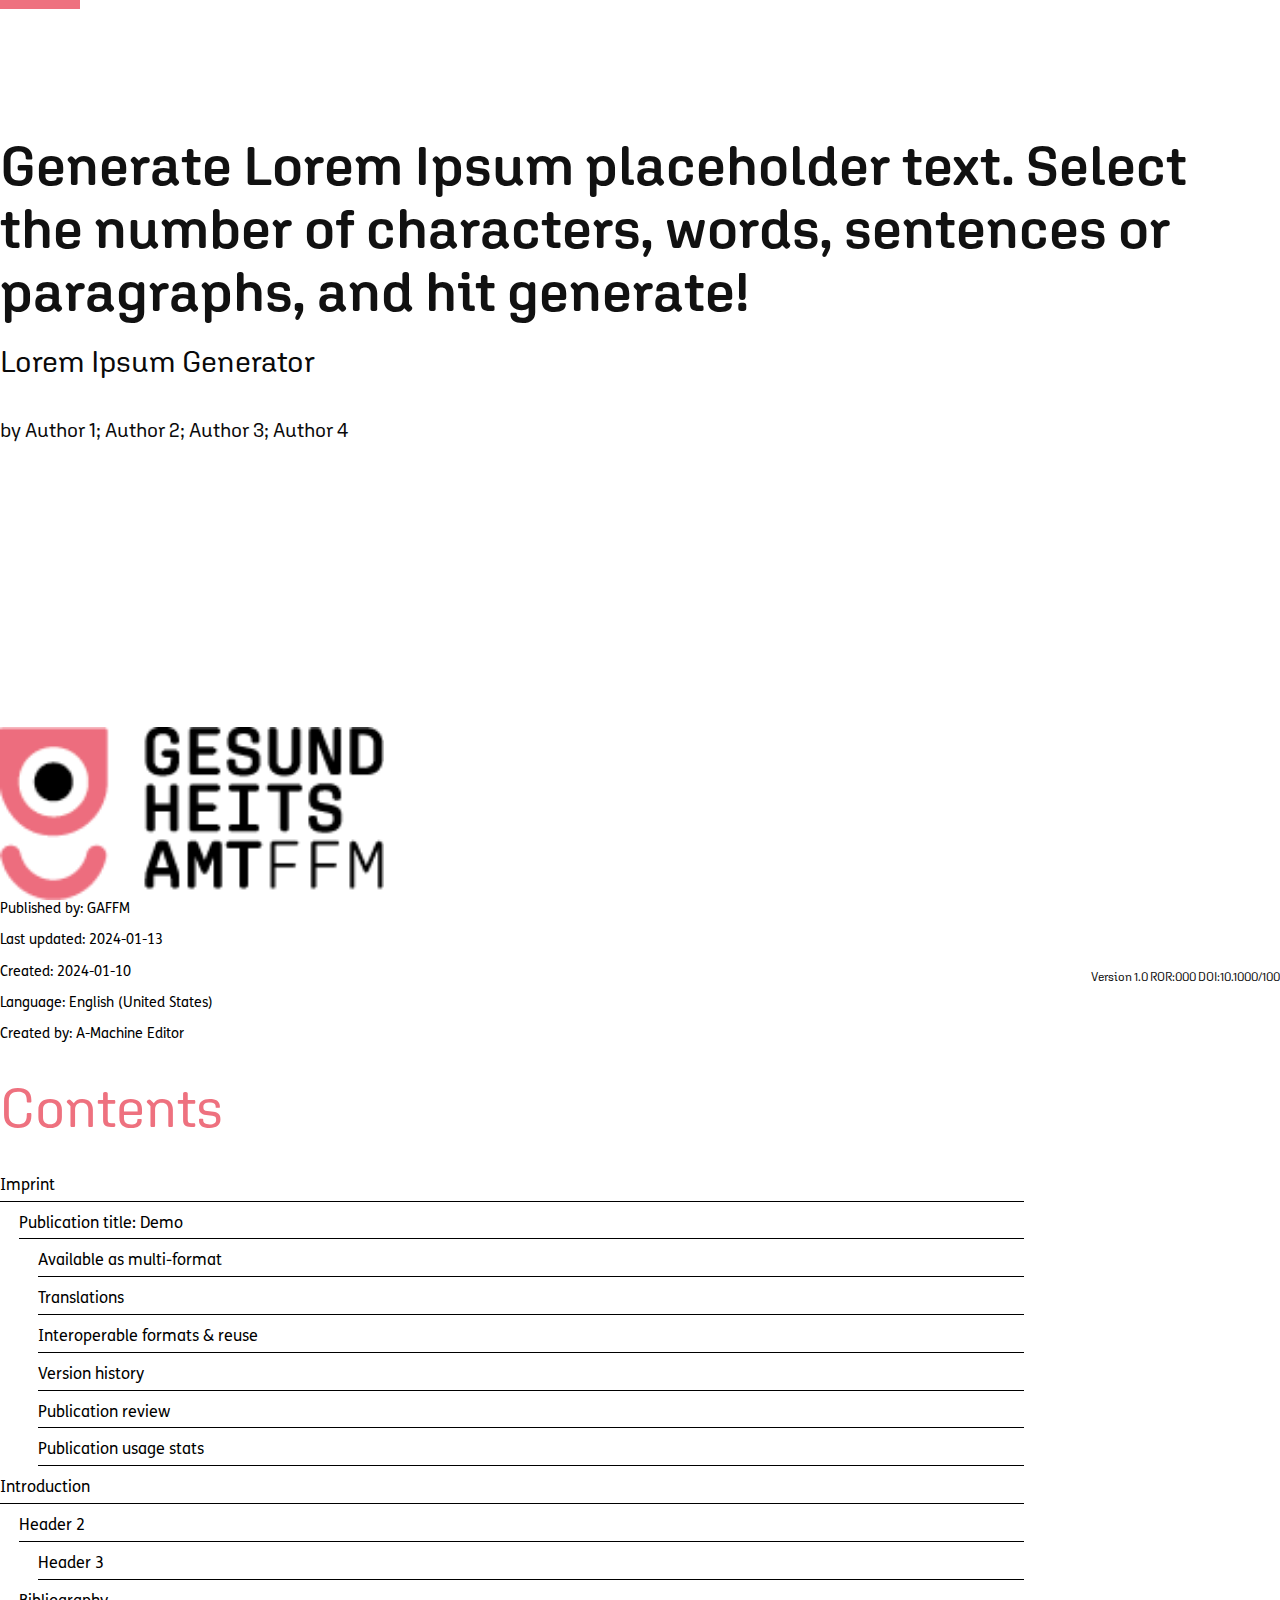
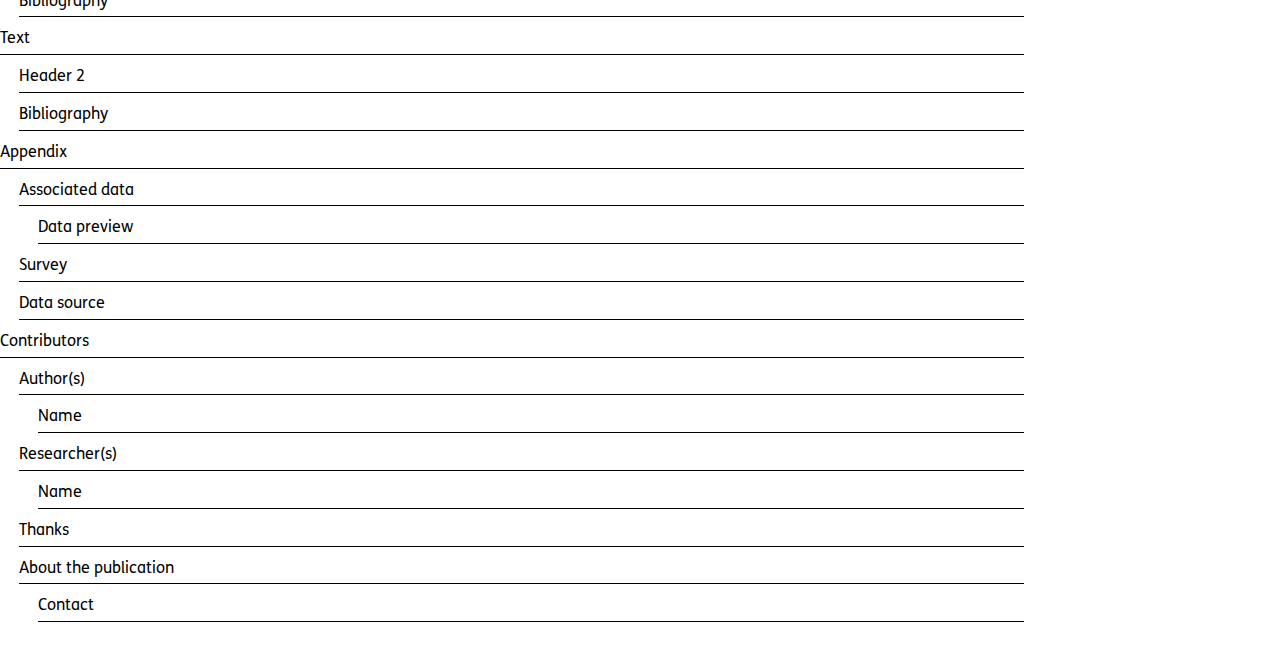
<file: html/index.html>
<!DOCTYPE html>
<html lang="en">
  <head>
    <meta charset="utf-8">
    </meta>
    <title>Generate Lorem Ipsum placeholder text. Select the number of characters, words, sentences or paragraphs, and hit generate!</title>
    <link type="text/css" rel="stylesheet" href="css/book.css" />
    <link type="text/css" rel="stylesheet" href="css/berichte-gaffm-en.css" />
  </head>
  <body class="book-index">
    <div class="titlepage frontmatter">
      <h1 class="booktitle">Generate Lorem Ipsum placeholder text. Select the number of characters, words, sentences or paragraphs, and hit generate!</h1>
      <h2 class="booksubtitle">Lorem Ipsum Generator</h2>
      <h3 class="bookauthor">by Author 1; Author 2; Author 3; Author 4</h3>
      <h4 class="bookversion">Version 1.0 ROR:000 DOI:10.1000/100 </h4>
    </div>
    <div class="copyrightpage frontmatter">
      <p>Published by: GAFFM</p>
      <p>Last updated: 2024-01-13</p>
      <p>Created: 2024-01-10</p>
      <p>Language: English (United States)</p>
      <p>Created by: A-Machine Editor</p>
    </div>
    <div class="tocpage frontmatter">
      <nav role="doc-toc">
        <ol>
          <li>
            <a href="document-1.html#_1_0">
              Imprint
            </a>
            <ol>
              <li>
                <a href="document-1.html#H6864698">
                  Publication title: Demo
                </a>
                <ol>
                  <li>
                    <a href="document-1.html#H8085668">
                      Available as multi-format
                    </a>
                  </li>
                  <li>
                    <a href="document-1.html#H5866075">
                      Translations
                    </a>
                  </li>
                  <li>
                    <a href="document-1.html#H4022411">
                      Interoperable formats &amp; reuse
                    </a>
                  </li>
                  <li>
                    <a href="document-1.html#H288689">
                      Version history
                    </a>
                  </li>
                  <li>
                    <a href="document-1.html#H3767141">
                      Publication review
                    </a>
                  </li>
                  <li>
                    <a href="document-1.html#H3133638">
                      Publication usage stats
                    </a>
                  </li>
                </ol>
              </li>
            </ol>
          </li>
          <li>
            <a href="document-2.html#_2_0">
              Introduction
            </a>
            <ol>
              <li>
                <a href="document-2.html#H152469">
                  Header 2
                </a>
                <ol>
                  <li>
                    <a href="document-2.html#H940055">
                      Header 3
                    </a>
                    <ol>
                      <li>
                        <a href="document-2.html#H1559559">
                          Header 4
                        </a>
                        <ol>
                          <li>
                            <a href="document-2.html#H7046962">
                              Header 5
                            </a>
                            <ol>
                              <li>
                                <a href="document-2.html#H2507771">
                                  Header 6
                                </a>
                              </li>
                            </ol>
                          </li>
                        </ol>
                      </li>
                    </ol>
                  </li>
                </ol>
              </li>
              <li>
                <a href="document-2.html#_2_1">
                  Bibliography
                </a>
              </li>
            </ol>
          </li>
          <li>
            <a href="document-3.html#_3_0">
              Text
            </a>
            <ol>
              <li>
                <a href="document-3.html#H3719843">
                  Header 2
                </a>
              </li>
              <li>
                <a href="document-3.html#_3_1">
                  Bibliography
                </a>
              </li>
            </ol>
          </li>
          <li>
            <a href="document-4.html#_4_0">
              Appendix
            </a>
            <ol>
              <li>
                <a href="document-4.html#H2118760">
                  Associated data
                </a>
                <ol>
                  <li>
                    <a href="document-4.html#H298432">
                      Data preview
                    </a>
                  </li>
                </ol>
              </li>
              <li>
                <a href="document-4.html#H3599814">
                  Survey
                </a>
              </li>
              <li>
                <a href="document-4.html#H1181349">
                  Data source
                </a>
              </li>
            </ol>
          </li>
          <li>
            <a href="document-5.html#_5_0">
              Contributors
            </a>
            <ol>
              <li>
                <a href="document-5.html#H8801368">
                  Author(s)
                </a>
                <ol>
                  <li>
                    <a href="document-5.html#H7011072">
                      Name
                    </a>
                  </li>
                </ol>
              </li>
              <li>
                <a href="document-5.html#H319339">
                  Researcher(s)
                </a>
                <ol>
                  <li>
                    <a href="document-5.html#H9896496">
                      Name
                    </a>
                  </li>
                </ol>
              </li>
              <li>
                <a href="document-5.html#H1663104">
                  Thanks
                </a>
              </li>
              <li>
                <a href="document-5.html#H6025747">
                  About the publication
                </a>
                <ol>
                  <li>
                    <a href="document-5.html#H5417875">
                      Contact
                    </a>
                    <ol>
                      <li>
                        <a href="document-5.html#H4140235">
                          Organisation name
                        </a>
                        <ol>
                          <li>
                            <a href="document-5.html#H5096991">
                              Find the publication online
                            </a>
                          </li>
                        </ol>
                      </li>
                    </ol>
                  </li>
                </ol>
              </li>
            </ol>
          </li>
        </ol>
      </nav>
    </div>
  </body>
</html>
</file>
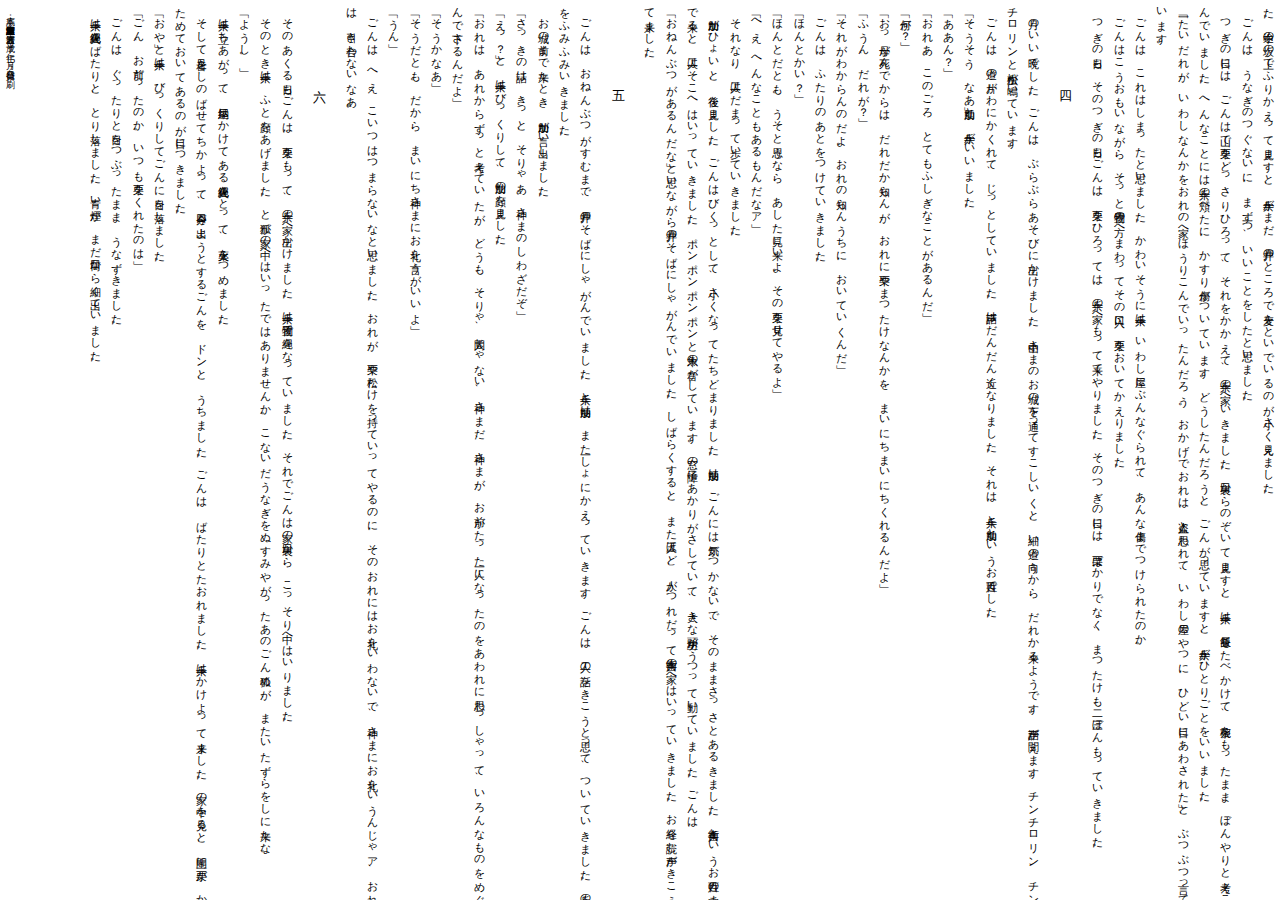
<file: vivlio-dir/samples/gon/index.html>
<!DOCTYPE html>
<html lang="ja">
<head>
<meta charset="utf-8" />
<link rel="stylesheet" type="text/css" href="style.css" />
<title>新美南吉 ごん狐</title>
</head>
<body>
<h1 class="title">ごん狐 <span class="author">新美南吉</span></h1>
<h2><a id="midashi10">一</a></h2>

<p>これは、私が小さいときに、村の<ruby><rb>茂平</rb><rp>（</rp><rt>もへい</rt><rp>）</rp></ruby>というおじいさんからきいたお話です。</p>

<p>むかしは、私たちの村のちかくの、中山というところに小さなお城があって、中山さまというおとのさまが、おられたそうです。</p>

<p>その中山から、少しはなれた山の中に、「ごん狐」という狐がいました。ごんは、一人ぼっちの小狐で、<em class="sesame_dot">しだ</em>の一ぱいしげった森の中に穴をほって住んでいました。そして、夜でも昼でも、あたりの村へ出てきて、いたずらばかりしました。はたけへ入って芋をほりちらしたり、菜種<em class="sesame_dot">がら</em>の、ほしてあるのへ火をつけたり、<ruby><rb>百姓家</rb><rp>（</rp><rt>ひゃくしょうや</rt><rp>）</rp></ruby>の裏手につるしてあるとんがらしをむしりとって、いったり、いろんなことをしました。</p>

<p><ruby><rb>或</rb><rp>（</rp><rt>ある</rt><rp>）</rp></ruby>秋のことでした。二、三日雨がふりつづいたその間、ごんは、外へも出られなくて穴の中にしゃがんでいました。</p>

<p>雨があがると、ごんは、ほっとして穴からはい出ました。空はからっと晴れていて、百舌鳥の声がきんきん、ひびいていました。</p>

<p>ごんは、村の小川の堤まで出て来ました。あたりの、すすきの穂には、まだ雨のしずくが光っていました。川は、いつもは水が少いのですが、三日もの雨で、水が、どっとましていました。ただのときは水につかることのない、川べりのすすきや、萩の株が、黄いろくにごった水に横だおしになって、もまれています。ごんは川下の方へと、ぬかるみみちを歩いていきました。</p>

<p>ふと見ると、川の中に人がいて、何かやっています。ごんは、見つからないように、そうっと草の深いところへ歩きよって、そこからじっとのぞいてみました。</p>

<p>「<ruby><rb>兵十</rb><rp>（</rp><rt>ひょうじゅう</rt><rp>）</rp></ruby>だな」と、ごんは思いました。兵十はぼろぼろの黒いきものをまくし上げて、腰のところまで水にひたりながら、魚をとる、<em class="sesame_dot">はりきり</em>という、網をゆすぶっていました。はちまきをした顔の横っちょうに、まるい萩の葉が一まい、大きな黒子みたいにへばりついていました。</p>



<figure>
<img src="img/gon.jpg" width="1280" height="1280" alt="東伏見稲荷の狐">
<figcaption>東伏見稲荷の狐</figcaption>
</figure>
<p>しばらくすると、兵十は、<em class="sesame_dot">はりきり</em>網の一ばんうしろの、袋のようになったところを、水の中からもちあげました。その中には、芝の根や、草の葉や、くさった木ぎれなどが、ごちゃごちゃはいっていましたが、でもところどころ、白いものがきらきら光っています。それは、ふとい<em class="sesame_dot">うなぎ</em>の腹や、大きな<em class="sesame_dot">きす</em>の腹でした。兵十は、びくの中へ、そのうなぎやきすを、ごみと一しょにぶちこみました。そして、また、袋の口をしばって、水の中へ入れました。</p>

<p>兵十はそれから、びくをもって川から上りびくを土手においといて、何をさがしにか、川上の方へかけていきました。</p>

<p>兵十がいなくなると、ごんは、ぴょいと草の中からとび出して、びくのそばへかけつけました。ちょいと、いたずらがしたくなったのです。ごんはびくの中の魚をつかみ出しては、<em class="sesame_dot">はりきり</em>網のかかっているところより下手の川の中を目がけて、ぽんぽんなげこみました。どの魚も、「とぼん」と音を立てながら、にごった水の中へもぐりこみました。</p>

<p>一ばんしまいに、太いうなぎをつかみにかかりましたが、何しろぬるぬるとすべりぬけるので、手ではつかめません。ごんはじれったくなって、頭をびくの中につッこんで、うなぎの頭を口にくわえました。うなぎは、キュッと言ってごんの首へまきつきました。そのとたんに兵十が、向うから、<br />
「うわアぬすと狐め」と、どなりたてました。ごんは、びっくりしてとびあがりました。うなぎをふりすててにげようとしましたが、うなぎは、ごんの首にまきついたままはなれません。ごんはそのまま横っとびにとび出して一しょうけんめいに、にげていきました。</p>

<p>ほら穴の近くの、<em class="sesame_dot">はん</em>の木の下でふりかえって見ましたが、兵十は追っかけては来ませんでした。</p>

<p>ごんは、ほっとして、うなぎの頭をかみくだき、やっとはずして穴のそとの、草の葉の上にのせておきました。</p>


<h2><a id="midashi20">二</a></h2>


<p>十日ほどたって、ごんが、弥助というお百姓の家の裏を通りかかりますと、そこの、いちじくの木のかげで、弥助の家内が、おはぐろをつけていました。鍛冶屋の新兵衛の家のうらを通ると、新兵衛の家内が髪をすいていました。ごんは、</p>

<p>「ふふん、村に何かあるんだな」と、思いました。</p>

<p>「何だろう、秋祭かな。祭なら、太鼓や笛の音がしそうなものだ。それに第一、お宮にのぼりが立つはずだが」</p>

<p>こんなことを考えながらやって来ますと、いつの間にか、表に赤い井戸のある、兵十の家の前へ来ました。その小さな、こわれかけた家の中には、大勢の人があつまっていました。よそいきの着物を着て、腰に手拭をさげたりした女たちが、表のかまどで火をたいています。大きな鍋の中では、何かぐずぐず煮えていました。</p>

<p>「ああ、葬式だ」と、ごんは思いました。</p>

<p>「兵十の家のだれが死んだんだろう」</p>

<p>お午がすぎると、ごんは、村の墓地へ行って、六地蔵さんのかげにかくれていました。いいお天気で、遠く向うには、お城の屋根瓦が光っています。墓地には、ひがん花が、赤い布のようにさきつづいていました。と、村の方から、カーン、カーン、と、鐘が鳴って来ました。葬式の出る合図です。</p>

<p>やがて、白い着物を着た葬列のものたちがやって来るのがちらちら見えはじめました。話声も近くなりました。葬列は墓地へはいって来ました。人々が通ったあとには、ひがん花が、ふみおられていました。</p>

<p>ごんはのびあがって見ました。兵十が、白いかみしもをつけて、位牌をささげています。いつもは、赤いさつま芋みたいな元気のいい顔が、きょうは何だかしおれていました。</p>

<p>「ははん、死んだのは兵十のおっ母だ」</p>

<p>ごんはそう思いながら、頭をひっこめました。</p>

<p>その晩、ごんは、穴の中で考えました。</p>

<p>「兵十のおっ母は、床についていて、うなぎが食べたいと言ったにちがいない。それで兵十が<em class="sesame_dot">はりきり</em>網をもち出したんだ。ところが、わしがいたずらをして、うなぎをとって来てしまった。だから兵十は、おっ母にうなぎを食べさせることができなかった。そのままおっ母は、死んじゃったにちがいない。ああ、うなぎが食べたい、うなぎが食べたいとおもいながら、死んだんだろう。ちょッ、あんないたずらをしなけりゃよかった。」</p>

<h2><a id="midashi30">三</a></h2>

<p>兵十が、赤い井戸のところで、麦をといでいました。</p>

<p>兵十は今まで、おっ母と二人きりで、貧しいくらしをしていたもので、おっ母が死んでしまっては、もう一人ぼっちでした。</p>

<p>「おれと同じ一人ぼっちの兵十か」</p>

<p>こちらの物置の後から見ていたごんは、そう思いました。</p>

<p>ごんは物置のそばをはなれて、向うへいきかけますと、どこかで、いわしを売る声がします。</p>

<p>「いわしのやすうりだアい。いきのいいいわしだアい」</p>

<p>ごんは、その、いせいのいい声のする方へ走っていきました。と、弥助のおかみさんが、裏戸口から、</p>

<p>「いわしをおくれ。」と言いました。いわし売は、いわしのかごをつんだ車を、道ばたにおいて、ぴかぴか光るいわしを両手でつかんで、弥助の家の中へもってはいりました。ごんはそのすきまに、かごの中から、五、六ぴきのいわしをつかみ出して、もと来た方へかけだしました。そして、兵十の家の裏口から、家の中へいわしを投げこんで、穴へ向ってかけもどりました。途中の坂の上でふりかえって見ますと、兵十がまだ、井戸のところで麦をといでいるのが小さく見えました。</p>

<p>ごんは、うなぎのつぐないに、まず一つ、いいことをしたと思いました。</p>

<p>つぎの日には、ごんは山で栗をどっさりひろって、それをかかえて、兵十の家へいきました。裏口からのぞいて見ますと、兵十は、昼飯をたべかけて、茶椀をもったまま、ぼんやりと考えこんでいました。へんなことには兵十の頬ぺたに、かすり傷がついています。どうしたんだろうと、ごんが思っていますと、兵十がひとりごとをいいました。</p>

<p>「一たいだれが、いわしなんかをおれの家へほうりこんでいったんだろう。おかげでおれは、盗人と思われて、いわし屋のやつに、ひどい目にあわされた」と、ぶつぶつ言っています。</p>

<p>ごんは、これはしまったと思いました。かわいそうに兵十は、いわし屋にぶんなぐられて、あんな傷までつけられたのか。</p>

<p>ごんはこうおもいながら、そっと物置の方へまわってその入口に、栗をおいてかえりました。</p>

<p>つぎの日も、そのつぎの日もごんは、栗をひろっては、兵十の家へもって来てやりました。そのつぎの日には、栗ばかりでなく、まつたけも二、三ぼんもっていきました。</p>

<h2><a id="midashi40">四</a></h2>

<p>月のいい晩でした。ごんは、ぶらぶらあそびに出かけました。中山さまのお城の下を通ってすこしいくと、細い道の向うから、だれか来るようです。話声が聞えます。チンチロリン、チンチロリンと松虫が鳴いています。</p>

<p>ごんは、道の片がわにかくれて、じっとしていました。話声はだんだん近くなりました。それは、兵十と加助というお百姓でした。</p>

<p>「そうそう、なあ加助」と、兵十がいいました。</p>
<p>「ああん？」</p>
<p>「おれあ、このごろ、とてもふしぎなことがあるんだ」</p>
<p>「何が？」</p>
<p>「おっ母が死んでからは、だれだか知らんが、おれに栗やまつたけなんかを、まいにちまいにちくれるんだよ」</p>
<p>「ふうん、だれが？」</p>
<p>「それがわからんのだよ。おれの知らんうちに、おいていくんだ」</p>
<p>ごんは、ふたりのあとをつけていきました。</p>
<p>「ほんとかい？」</p>
<p>「ほんとだとも。うそと思うなら、あした見に来いよ。その栗を見せてやるよ」</p>
<p>「へえ、へんなこともあるもんだなア」</p>
<p>それなり、二人はだまって歩いていきました。</p>
<p>加助がひょいと、後を見ました。ごんはびくっとして、小さくなってたちどまりました。加助は、ごんには気がつかないで、そのままさっさとあるきました。吉兵衛というお百姓の家まで来ると、二人はそこへはいっていきました。ポンポンポンポンと木魚の音がしています。窓の障子にあかりがさしていて、大きな坊主頭がうつって動いていました。ごんは、</p>

<p>「おねんぶつがあるんだな」と思いながら井戸のそばにしゃがんでいました。しばらくすると、また三人ほど、人がつれだって吉兵衛の家へはいっていきました。お経を読む声がきこえて来ました。</p>

<h2><a id="midashi50">五</a></h2>

<p>ごんは、おねんぶつがすむまで、井戸のそばにしゃがんでいました。兵十と加助は、また一しょにかえっていきます。ごんは、二人の話をきこうと思って、ついていきました。兵十の影法師をふみふみいきました。</p>

<p>お城の前まで来たとき、加助が言い出しました。</p>
<p>「さっきの話は、きっと、そりゃあ、神さまのしわざだぞ」</p>
<p>「えっ？」と、兵十はびっくりして、加助の顔を見ました。</p>
<p>「おれは、あれからずっと考えていたが、どうも、そりゃ、人間じゃない、神さまだ、神さまが、お前がたった一人になったのをあわれに思わっしゃって、いろんなものをめぐんで下さるんだよ」</p>
<p>「そうかなあ」</p>
<p>「そうだとも。だから、まいにち神さまにお礼を言うがいいよ」</p>
<p>「うん」</p>
<p>ごんは、へえ、こいつはつまらないなと思いました。おれが、栗や松たけを持っていってやるのに、そのおれにはお礼をいわないで、神さまにお礼をいうんじゃア、おれは、引き合わないなあ。</p>


<h2><a id="midashi60">六</a></h2>

<p>そのあくる日もごんは、栗をもって、兵十の家へ出かけました。兵十は物置で縄をなっていました。それでごんは家の裏口から、こっそり中へはいりました。</p>

<p>そのとき兵十は、ふと顔をあげました。と狐が家の中へはいったではありませんか。こないだうなぎをぬすみやがったあのごん狐めが、またいたずらをしに来たな。</p>

<p>「ようし。」</p>

<p>兵十は立ちあがって、納屋にかけてある火縄銃をとって、火薬をつめました。</p>

<p>そして足音をしのばせてちかよって、今戸口を出ようとするごんを、ドンと、うちました。ごんは、ばたりとたおれました。兵十はかけよって来ました。家の中を見ると、土間に栗が、かためておいてあるのが目につきました。</p>

<p>「おや」と兵十は、びっくりしてごんに目を落しました。</p>

<p>「ごん、お前だったのか。いつも栗をくれたのは」</p>

<p>ごんは、ぐったりと目をつぶったまま、うなずきました。</p>

<p>兵十は火縄銃をばたりと、とり落しました。青い煙が、まだ筒口から細く出ていました。</p>

<p class="colophon">底本：「新美南吉童話集」岩波文庫、岩波書店　平成<span class="tcy">9</span>年<span class="tcy">7</span>月<span class="tcy">15</span>日発行第<span class="tcy">2</span>刷</p>
</body>
</html>
</file>
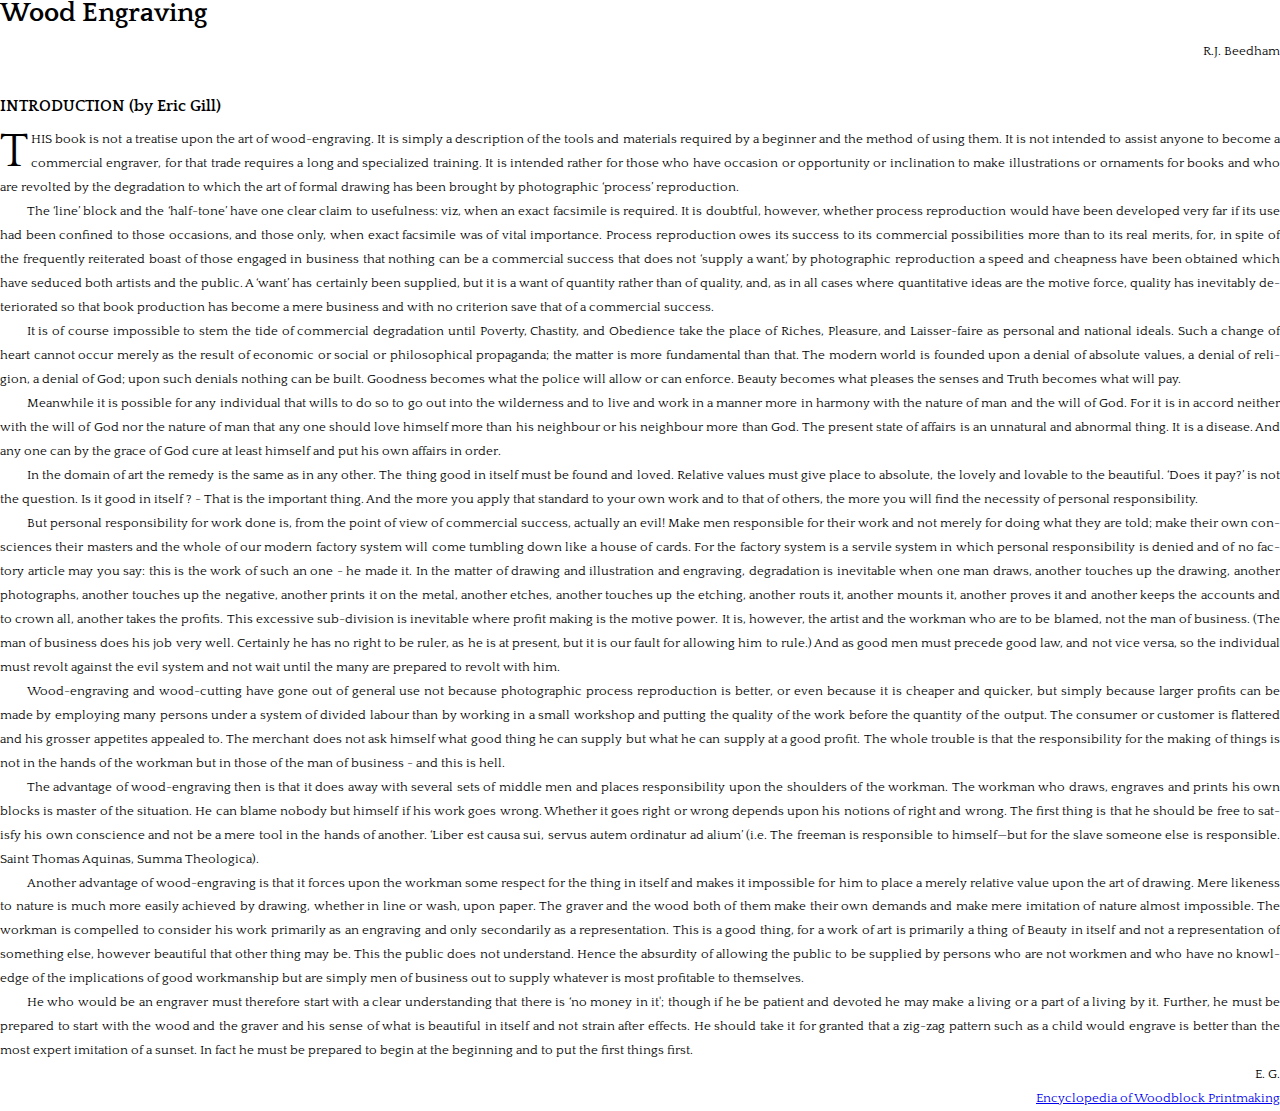
<file: vivlio-dir/samples/wood/index.html>
<!DOCTYPE html>
<html lang="en" >
<head>
<meta charset="UTF-8" />
<link href="https://fonts.googleapis.com/css?family=Quattrocento:400,700" rel="stylesheet" type="text/css">
<link rel="stylesheet" href="style.css" />
<title>Wood Engraving</title>
</head>
<body>
<h1 class="title">Wood Engraving</h1>
<p class="author">R.J. Beedham</p>
<div class="main_text">
<h2>INTRODUCTION (by Eric Gill)</h2>
 
<p class="dropcap"><span class="dropcap">T</span>HIS book is not a treatise upon the art of wood-engraving. It is simply a description of the tools and materials required by a beginner and the method of using them. It is not intended to assist anyone to become a commercial engraver, for that trade requires a long and specialized training. It is intended rather for those who have occasion or opportunity or inclination to make illustrations or ornaments for books and who are revolted by the degradation to which the art of formal drawing has been brought by photographic &lsquo;process&rsquo; reproduction.</p>

<p>The &lsquo;line&rsquo; block and the &lsquo;half-tone&rsquo; have one clear claim to usefulness: viz, when an exact facsimile is required. It is doubtful, however, whether process reproduction would have been developed very far if its use had been confined to those occasions, and those only, when exact facsimile was of vital importance. Process reproduction owes its success to its commercial possibilities more than to its real merits, for, in spite of the frequently reiterated boast of those engaged in business that nothing can be a commercial success that does not &lsquo;supply a want,&rsquo; by photographic reproduction a speed and cheapness have been obtained which have seduced both artists and the public. A &lsquo;want&rsquo; has certainly been supplied, but it is a want of quantity rather than of quality, and, as in all cases where quantitative ideas are the motive force, quality has inevitably deteriorated so that book production has become a mere business and with no criterion save that of a commercial success.</p>

<p>It is of course impossible to stem the tide of commercial degradation until Poverty, Chastity, and Obedience take the place of Riches, Pleasure, and Laisser-faire as personal and national ideals. Such a change of heart cannot occur merely as the result of economic or social or philosophical propaganda; the matter is more fundamental than that. The modern world is founded upon a denial of absolute values, a denial of religion, a denial of God; upon such denials nothing can be built. Goodness becomes what the police will allow or can enforce. Beauty becomes what pleases the senses and Truth becomes what will pay.</p>

<p>Meanwhile it is possible for any individual that wills to do so to go out into the wilderness and to live and work in a manner more in harmony with the nature of man and the will of God. For it is in accord neither with the will of God nor the nature of man that any one should love himself more than his neighbour or his neighbour more than God. The present state of affairs is an unnatural and abnormal thing. It is a disease. And any one can by the grace of God cure at least himself and put his own affairs in order.</p>

<p>In the domain of art the remedy is the same as in any other. The thing good in itself must be found and loved. Relative values must give place to absolute, the lovely and lovable to the beautiful. &lsquo;Does it pay?&rsquo; is not the question. Is it good in itself ? - That is the important thing. And the more you apply that standard to your own work and to that of others, the more you will find the necessity of personal responsibility.</p>

<p>But personal responsibility for work done is, from the point of view of commercial success, actually an evil! Make men responsible for their work and not merely for doing what they are told; make their own consciences their masters and the whole of our modern factory system will come tumbling down like a house of cards. For the factory system is a servile system in which personal responsibility is denied and of no factory article may you say: this is the work of such an one - he made it. In the matter of drawing and illustration and engraving, degradation is inevitable when one man draws, another touches up the drawing, another photographs, another touches up the negative, another prints it on the metal, another etches, another touches up the etching, another routs it, another mounts it, another proves it and another keeps the accounts and to crown all, another takes the profits. This excessive sub-division is inevitable where profit making is the motive power. It is, however, the artist and the workman who are to be blamed, not the man of business. (The man of business does his job very well. Certainly he has no right to be ruler, as he is at present, but it is our fault for allowing him to rule.) And as good men must precede good law, and not vice versa, so the individual must revolt against the evil system and not wait until the many are prepared to revolt with him.</p>

<p>Wood-engraving and wood-cutting have gone out of general use not because photographic process reproduction is better, or even because it is cheaper and quicker, but simply because larger profits can be made by employing many persons under a system of divided labour than by working in a small workshop and putting the quality of the work before the quantity of the output. The consumer or customer is flattered and his grosser appetites appealed to. The merchant does not ask himself what good thing he can supply but what he can supply at a good profit. The whole trouble is that the responsibility for the making of things is not in the hands of the workman but in those of the man of business - and this is hell.</p>

<p>The advantage of wood-engraving then is that it does away with several sets of middle men and places responsibility upon the shoulders of the workman. The workman who draws, engraves and prints his own blocks is master of the situation. He can blame nobody but himself if his work goes wrong. Whether it goes right or wrong depends upon his notions of right and wrong. The first thing is that he should be free to satisfy his own conscience and not be a mere tool in the hands of another. &lsquo;Liber est causa sui, servus autem ordinatur ad alium&rsquo; (i.e. The freeman is responsible to himself&mdash;but for the slave someone else is responsible. Saint Thomas Aquinas, Summa Theologica).</p>

<p>Another advantage of wood-engraving is that it forces upon the workman some respect for the thing in itself and makes it impossible for him to place a merely relative value upon the art of drawing. Mere likeness to nature is much more easily achieved by drawing, whether in line or wash, upon paper. The graver and the wood both of them make their own demands and make mere imitation of nature almost impossible. The workman is compelled to consider his work primarily as an engraving and only secondarily as a representation. This is a good thing, for a work of art is primarily a thing of Beauty in itself and not a representation of something else, however beautiful that other thing may be. This the public does not understand. Hence the absurdity of allowing the public to be supplied by persons who are not workmen and who have no knowledge of the implications of good workmanship but are simply men of business out to supply whatever is most profitable to themselves.</p>

<p>He who would be an engraver must therefore start with a clear understanding that there is &lsquo;no money in it'; though if he be patient and devoted he may make a living or a part of a living by it. Further, he must be prepared to start with the wood and the graver and his sense of what is beautiful in itself and not strain after effects. He should take it for granted that a zig-zag pattern such as a child would engrave is better than the most expert imitation of a sunset. In fact he must be prepared to begin at the beginning and to put the first things first.</p>

<p class="author">E. G.<br><a href="http://www.woodblock.com/encyclopedia/entries/011_11/011_11.html">Encyclopedia of Woodblock Printmaking</a></p>
</div>

</body>
</html>
</file>
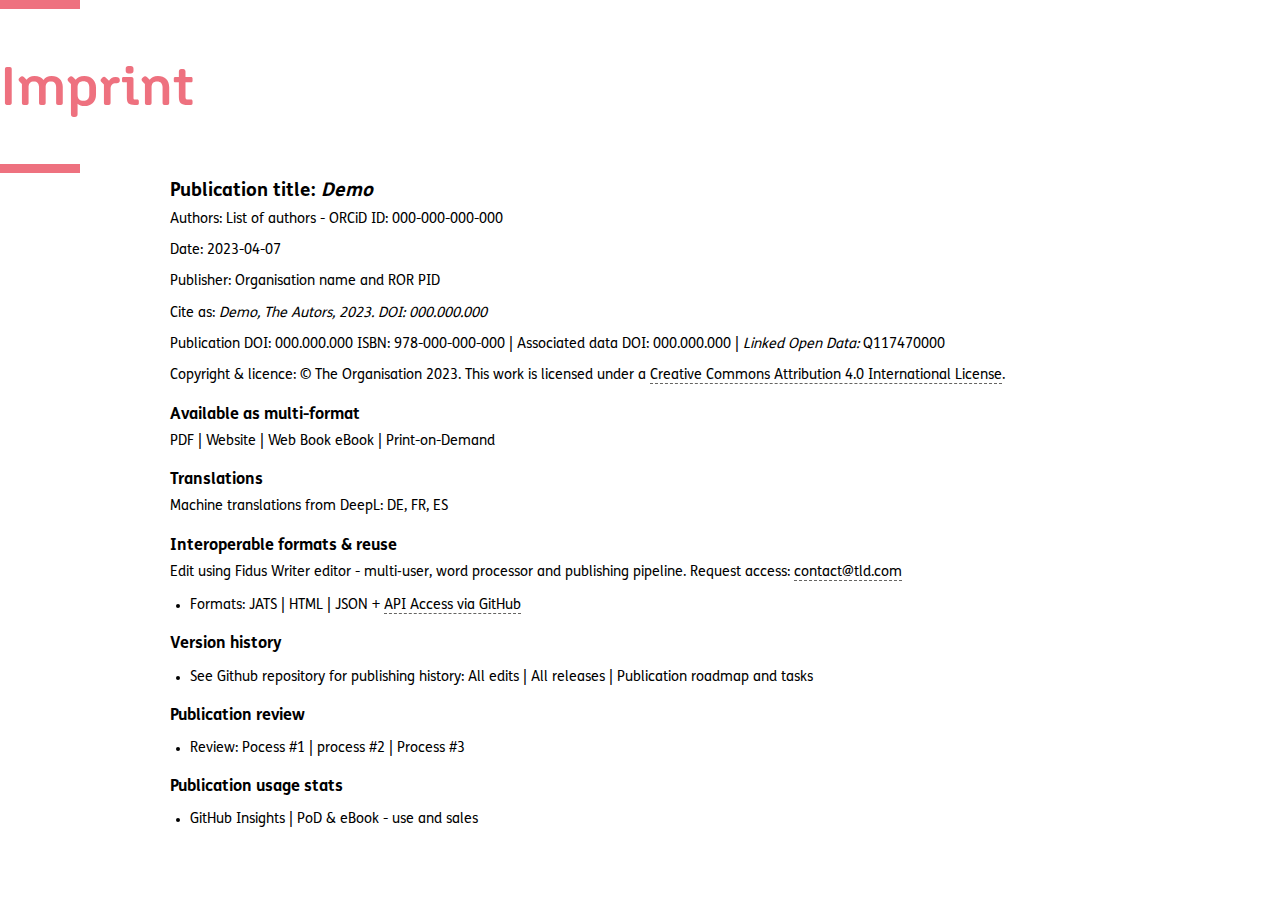
<file: html/document-1.html>
<!DOCTYPE html>
<html lang="en">
  <head>
    <meta charset="UTF-8">
    <title>Imprint</title>
    <link type="text/css" rel="stylesheet" href="css/book.css" />
    <link type="text/css" rel="stylesheet" href="css/berichte-gaffm-en.css" />
  </head>
  <body class="book-chapter">
    <div class="article-part article-title" id="_1_0">Imprint</div>
    <div class="article-part article-richtext article-body">
      <h3 id="H6864698">Publication title: <em>Demo </em></h3>
      <p>Authors: List of authors - ORCiD ID:&nbsp;000-000-000-000</p>
      <p>Date: 2023-04-07</p>
      <p>Publisher: Organisation name and ROR PID</p>
      <p>Cite as: <em>Demo, The Autors, 2023. DOI:</em>&nbsp;<em>000.000.000</em></p>
      <p>Publication DOI:&nbsp;000.000.000 ISBN:&nbsp;978-000-000-000 | Associated data DOI:&nbsp;000.000.000 | <em>Linked Open Data: </em>Q117470000</p>
      <p>Copyright &amp; licence: © The Organisation 2023. This work is licensed under a <a href="https://creativecommons.org/licenses/by/4.0/">Creative Commons Attribution 4.0 International License</a>.</p>
      <h4 id="H8085668">Available as multi-format</h4>
      <p>PDF | Website | Web Book eBook | Print-on-Demand </p>
      <h4 id="H5866075">Translations</h4>
      <p>Machine translations from DeepL: DE, FR, ES </p>
      <h4 id="H4022411">Interoperable formats &amp; reuse</h4>
      <p>Edit using Fidus Writer editor - multi‑user, word<strong>&nbsp;</strong>processor and publishing pipeline. Request access: <a href="contact@tld.com" title="contact@tld.com">contact@tld.com</a></p>
      <ul id="L54783141">
        <li>
          <p>Formats: JATS | HTML | JSON + <a href="https://docs.github.com/en/rest/guides/getting-started-with-the-rest-api?apiVersion=2022-11-28" title="https://docs.github.com/en/rest/guides/getting-started-with-the-rest-api?apiVersion=2022-11-28">API Access via GitHub</a></p>
        </li>
      </ul>
      <h4 id="H288689">Version history</h4>
      <ul id="L33180861">
        <li>
          <p>See Github repository for publishing history: All edits | All releases | Publication roadmap and tasks</p>
        </li>
      </ul>
      <h4 id="H3767141">Publication review </h4>
      <ul id="L42019961">
        <li>
          <p>Review: Pocess #1 | process #2 | Process #3</p>
        </li>
      </ul>
      <h4 id="H3133638">Publication usage stats</h4>
      <ul id="L37979481">
        <li>
          <p>GitHub Insights | PoD &amp; eBook - use and sales</p>
        </li>
      </ul>
    </div>
    <section class="fnlist" role="doc-footnotes"></section>
  </body>
</html>
</file>
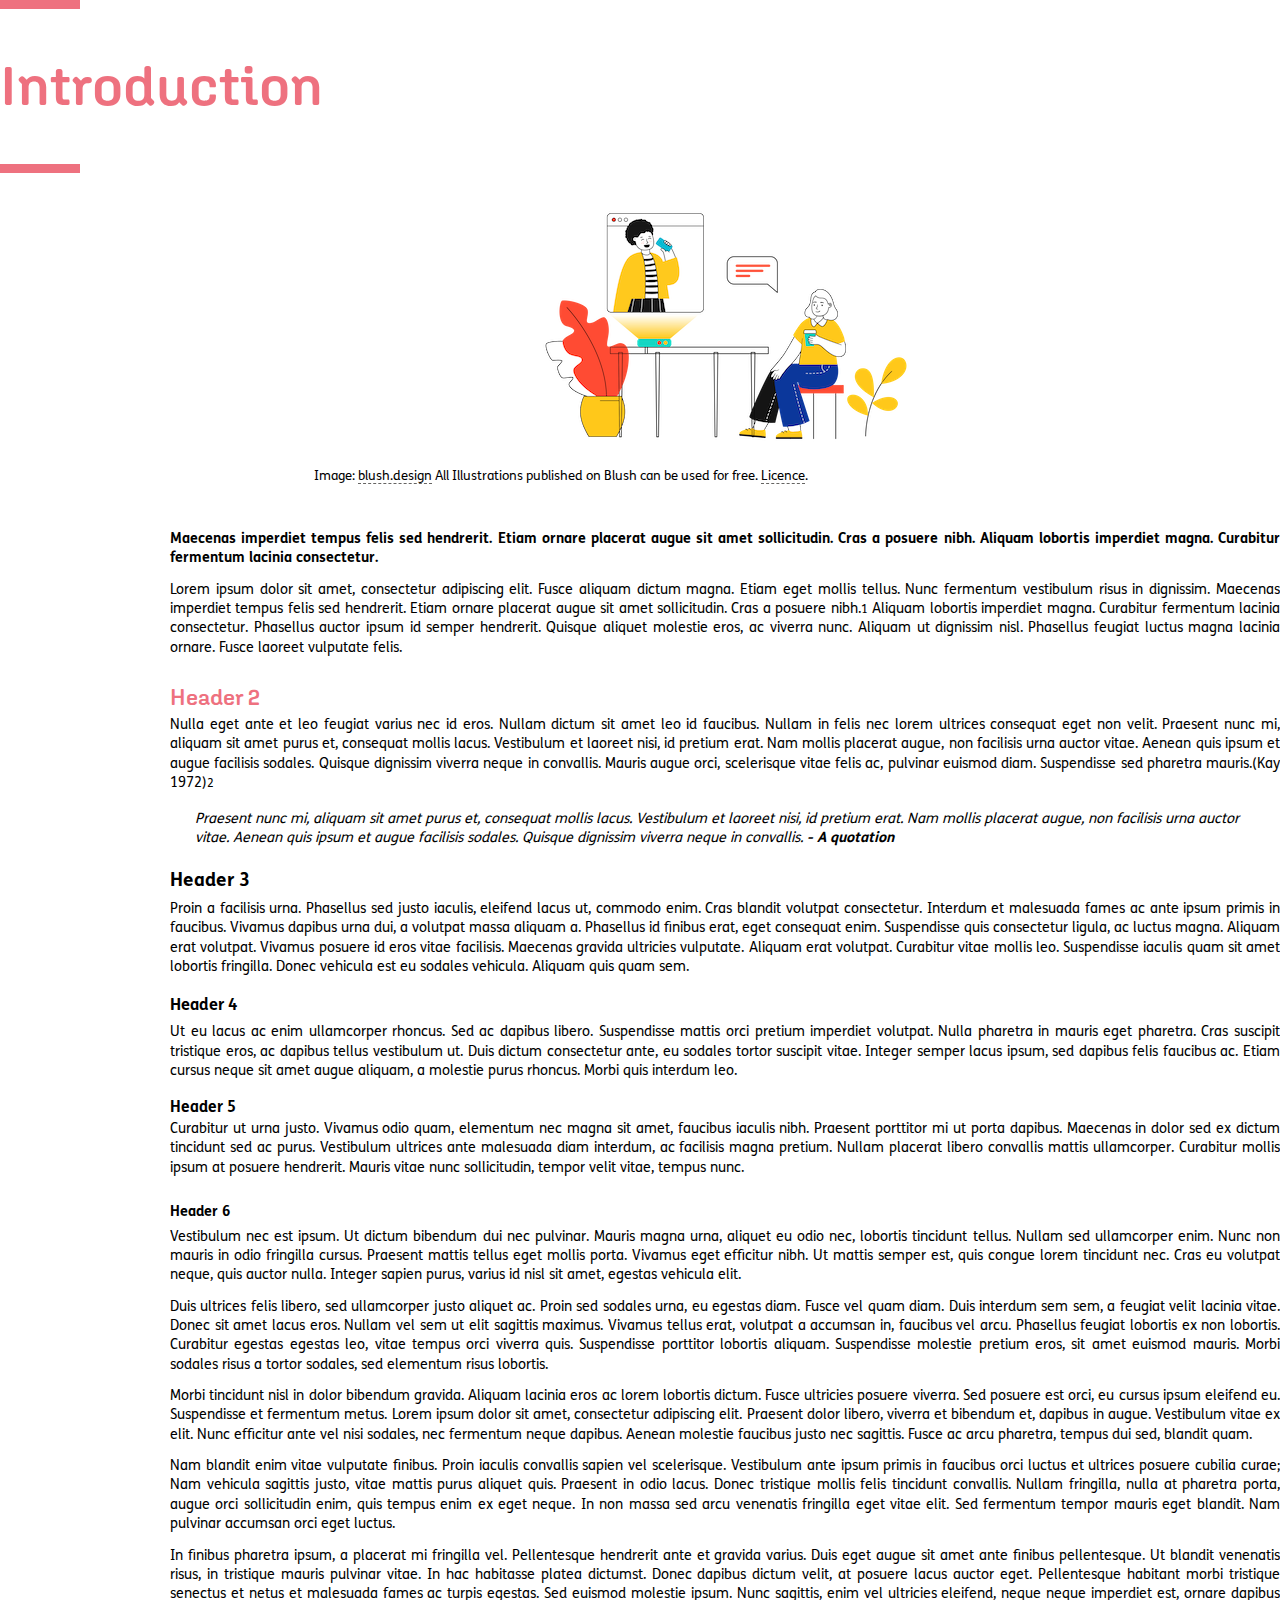
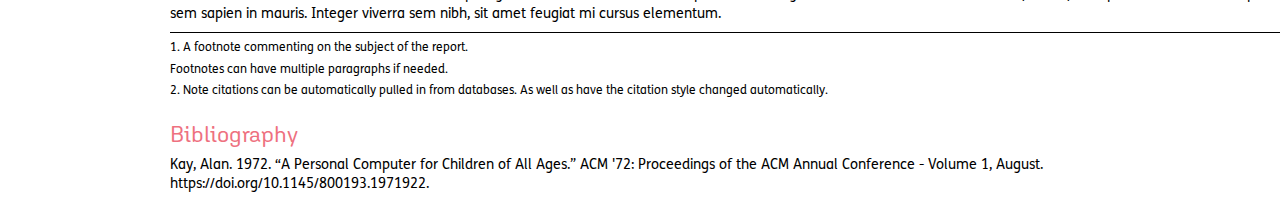
<file: html/document-2.html>
<!DOCTYPE html>
<html lang="en">
  <head>
    <meta charset="UTF-8">
    <title>Introduction</title>
    <link type="text/css" rel="stylesheet" href="css/book.css" />
    <link type="text/css" rel="stylesheet" href="css/berichte-gaffm-en.css" />
  </head>
  <body class="book-chapter">
    <div class="article-part article-title" id="_2_0">Introduction</div>
    <div class="article-part article-richtext article-body">
      <figure id="F94100281" class="aligned-center image-width-75" data-aligned="center" data-width="75" data-category="none"><img src="images/61c76874-4adf-40b2-9803-0a3db690688c.png">
        <figcaption><span class="label"></span><span class="text">Image: <a href="https://blush.design/" title="https://blush.design/">blush.design</a> All Illustrations published on Blush can be used for free. <a href="https://blush.design/license" title="https://blush.design/license">Licence</a>.</span></figcaption>
      </figure>
      <p><strong>Maecenas imperdiet tempus felis sed hendrerit. Etiam ornare placerat augue sit amet sollicitudin. Cras a posuere nibh. Aliquam lobortis imperdiet magna. Curabitur fermentum lacinia consectetur.</strong></p>
      <p>Lorem ipsum dolor sit amet, consectetur adipiscing elit. Fusce aliquam dictum magna. Etiam eget mollis tellus. Nunc fermentum vestibulum risus in dignissim. Maecenas imperdiet tempus felis sed hendrerit. Etiam ornare placerat augue sit amet sollicitudin. Cras a posuere nibh.<a href="#fn1" class="fn"><span class="footnote-counter" data-chapter-counter="1" data-book-counter="1"></span></a> Aliquam lobortis imperdiet magna. Curabitur fermentum lacinia consectetur. Phasellus auctor ipsum id semper hendrerit. Quisque aliquet molestie eros, ac viverra nunc. Aliquam ut dignissim nisl. Phasellus feugiat luctus magna lacinia ornare. Fusce laoreet vulputate felis.</p>
      <h2 id="H152469">Header 2</h2>
      <p>Nulla eget ante et leo feugiat varius nec id eros. Nullam dictum sit amet leo id faucibus. Nullam in felis nec lorem ultrices consequat eget non velit. Praesent nunc mi, aliquam sit amet purus et, consequat mollis lacus. Vestibulum et laoreet nisi, id pretium erat. Nam mollis placerat augue, non facilisis urna auctor vitae. Aenean quis ipsum et augue facilisis sodales. Quisque dignissim viverra neque in convallis. Mauris augue orci, scelerisque vitae felis ac, pulvinar euismod diam. Suspendisse sed pharetra mauris.<span class="citation">(Kay 1972)</span><a href="#fn2" class="fn"><span class="footnote-counter" data-chapter-counter="2" data-book-counter="2"></span></a></p>
      <blockquote>
        <p>Praesent nunc mi, aliquam sit amet purus et, consequat mollis lacus. Vestibulum et laoreet nisi, id pretium erat. Nam mollis placerat augue, non facilisis urna auctor vitae. Aenean quis ipsum et augue facilisis sodales. Quisque dignissim viverra neque in convallis. <em><strong>-</strong></em> <em><strong>A quotation</strong></em></p>
      </blockquote>
      <h3 id="H940055">Header 3</h3>
      <p>Proin a facilisis urna. Phasellus sed justo iaculis, eleifend lacus ut, commodo enim. Cras blandit volutpat consectetur. Interdum et malesuada fames ac ante ipsum primis in faucibus. Vivamus dapibus urna dui, a volutpat massa aliquam a. Phasellus id finibus erat, eget consequat enim. Suspendisse quis consectetur ligula, ac luctus magna. Aliquam erat volutpat. Vivamus posuere id eros vitae facilisis. Maecenas gravida ultricies vulputate. Aliquam erat volutpat. Curabitur vitae mollis leo. Suspendisse iaculis quam sit amet lobortis fringilla. Donec vehicula est eu sodales vehicula. Aliquam quis quam sem.</p>
      <h4 id="H1559559">Header 4</h4>
      <p>Ut eu lacus ac enim ullamcorper rhoncus. Sed ac dapibus libero. Suspendisse mattis orci pretium imperdiet volutpat. Nulla pharetra in mauris eget pharetra. Cras suscipit tristique eros, ac dapibus tellus vestibulum ut. Duis dictum consectetur ante, eu sodales tortor suscipit vitae. Integer semper lacus ipsum, sed dapibus felis faucibus ac. Etiam cursus neque sit amet augue aliquam, a molestie purus rhoncus. Morbi quis interdum leo.</p>
      <h5 id="H7046962">Header 5</h5>
      <p>Curabitur ut urna justo. Vivamus odio quam, elementum nec magna sit amet, faucibus iaculis nibh. Praesent porttitor mi ut porta dapibus. Maecenas in dolor sed ex dictum tincidunt sed ac purus. Vestibulum ultrices ante malesuada diam interdum, ac facilisis magna pretium. Nullam placerat libero convallis mattis ullamcorper. Curabitur mollis ipsum at posuere hendrerit. Mauris vitae nunc sollicitudin, tempor velit vitae, tempus nunc.</p>
      <h6 id="H2507771">Header 6</h6>
      <p>Vestibulum nec est ipsum. Ut dictum bibendum dui nec pulvinar. Mauris magna urna, aliquet eu odio nec, lobortis tincidunt tellus. Nullam sed ullamcorper enim. Nunc non mauris in odio fringilla cursus. Praesent mattis tellus eget mollis porta. Vivamus eget efficitur nibh. Ut mattis semper est, quis congue lorem tincidunt nec. Cras eu volutpat neque, quis auctor nulla. Integer sapien purus, varius id nisl sit amet, egestas vehicula elit.</p>
      <p>Duis ultrices felis libero, sed ullamcorper justo aliquet ac. Proin sed sodales urna, eu egestas diam. Fusce vel quam diam. Duis interdum sem sem, a feugiat velit lacinia vitae. Donec sit amet lacus eros. Nullam vel sem ut elit sagittis maximus. Vivamus tellus erat, volutpat a accumsan in, faucibus vel arcu. Phasellus feugiat lobortis ex non lobortis. Curabitur egestas egestas leo, vitae tempus orci viverra quis. Suspendisse porttitor lobortis aliquam. Suspendisse molestie pretium eros, sit amet euismod mauris. Morbi sodales risus a tortor sodales, sed elementum risus lobortis.</p>
      <p>Morbi tincidunt nisl in dolor bibendum gravida. Aliquam lacinia eros ac lorem lobortis dictum. Fusce ultricies posuere viverra. Sed posuere est orci, eu cursus ipsum eleifend eu. Suspendisse et fermentum metus. Lorem ipsum dolor sit amet, consectetur adipiscing elit. Praesent dolor libero, viverra et bibendum et, dapibus in augue. Vestibulum vitae ex elit. Nunc efficitur ante vel nisi sodales, nec fermentum neque dapibus. Aenean molestie faucibus justo nec sagittis. Fusce ac arcu pharetra, tempus dui sed, blandit quam.</p>
      <p>Nam blandit enim vitae vulputate finibus. Proin iaculis convallis sapien vel scelerisque. Vestibulum ante ipsum primis in faucibus orci luctus et ultrices posuere cubilia curae; Nam vehicula sagittis justo, vitae mattis purus aliquet quis. Praesent in odio lacus. Donec tristique mollis felis tincidunt convallis. Nullam fringilla, nulla at pharetra porta, augue orci sollicitudin enim, quis tempus enim ex eget neque. In non massa sed arcu venenatis fringilla eget vitae elit. Sed fermentum tempor mauris eget blandit. Nam pulvinar accumsan orci eget luctus.</p>
      <p>In finibus pharetra ipsum, a placerat mi fringilla vel. Pellentesque hendrerit ante et gravida varius. Duis eget augue sit amet ante finibus pellentesque. Ut blandit venenatis risus, in tristique mauris pulvinar vitae. In hac habitasse platea dictumst. Donec dapibus dictum velit, at posuere lacus auctor eget. Pellentesque habitant morbi tristique senectus et netus et malesuada fames ac turpis egestas. Sed euismod molestie ipsum. Nunc sagittis, enim vel ultricies eleifend, neque neque imperdiet est, ornare dapibus sem sapien in mauris. Integer viverra sem nibh, sit amet feugiat mi cursus elementum.</p>
      <hr>
      <p></p>
    </div>
    <section class="fnlist" role="doc-footnotes">
      <section id="fn1" role="doc-footnote" data-chapter-counter="1" data-book-counter="1">
        <p><span class="footnote-counter" data-chapter-counter="1" data-book-counter="1"></span>A footnote commenting on the subject of the report.</p>
        <p>Footnotes can have multiple paragraphs if needed.</p>
      </section>
      <section id="fn2" role="doc-footnote" data-chapter-counter="2" data-book-counter="2">
        <p><span class="footnote-counter" data-chapter-counter="2" data-book-counter="2"></span>Note citations can be automatically pulled in from databases. As well as have the citation style changed automatically.</p>
      </section>
    </section>
    <h1 class="article-bibliography-header" id="_2_1">Bibliography</h1>
    <div class="csl-bib-body">
      <div class="csl-entry">Kay, Alan. 1972. “A Personal Computer for Children of All Ages.” <i><span style="font-style:normal;">ACM '72: Proceedings of the ACM Annual Conference - Volume 1</span></i>, August. https://doi.org/10.1145/800193.1971922.</div>
    </div>
  </body>
</html>
</file>
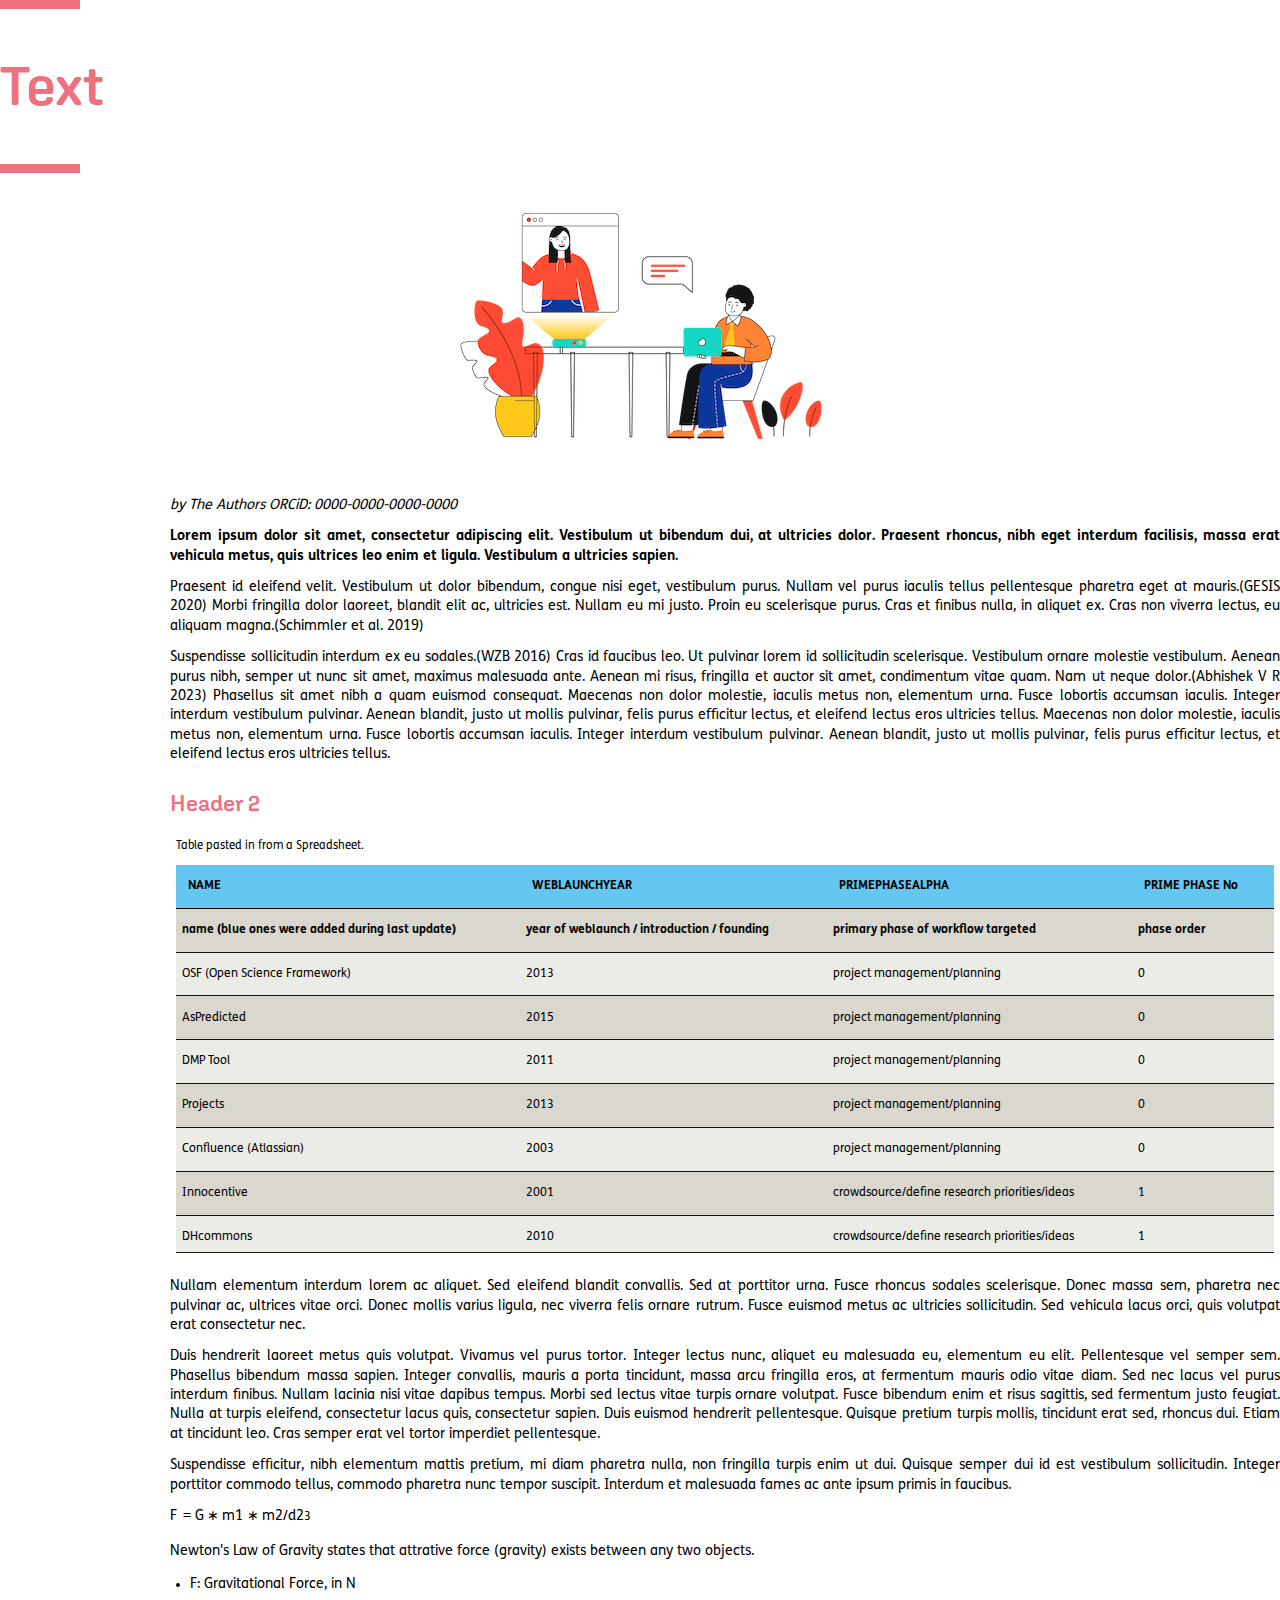
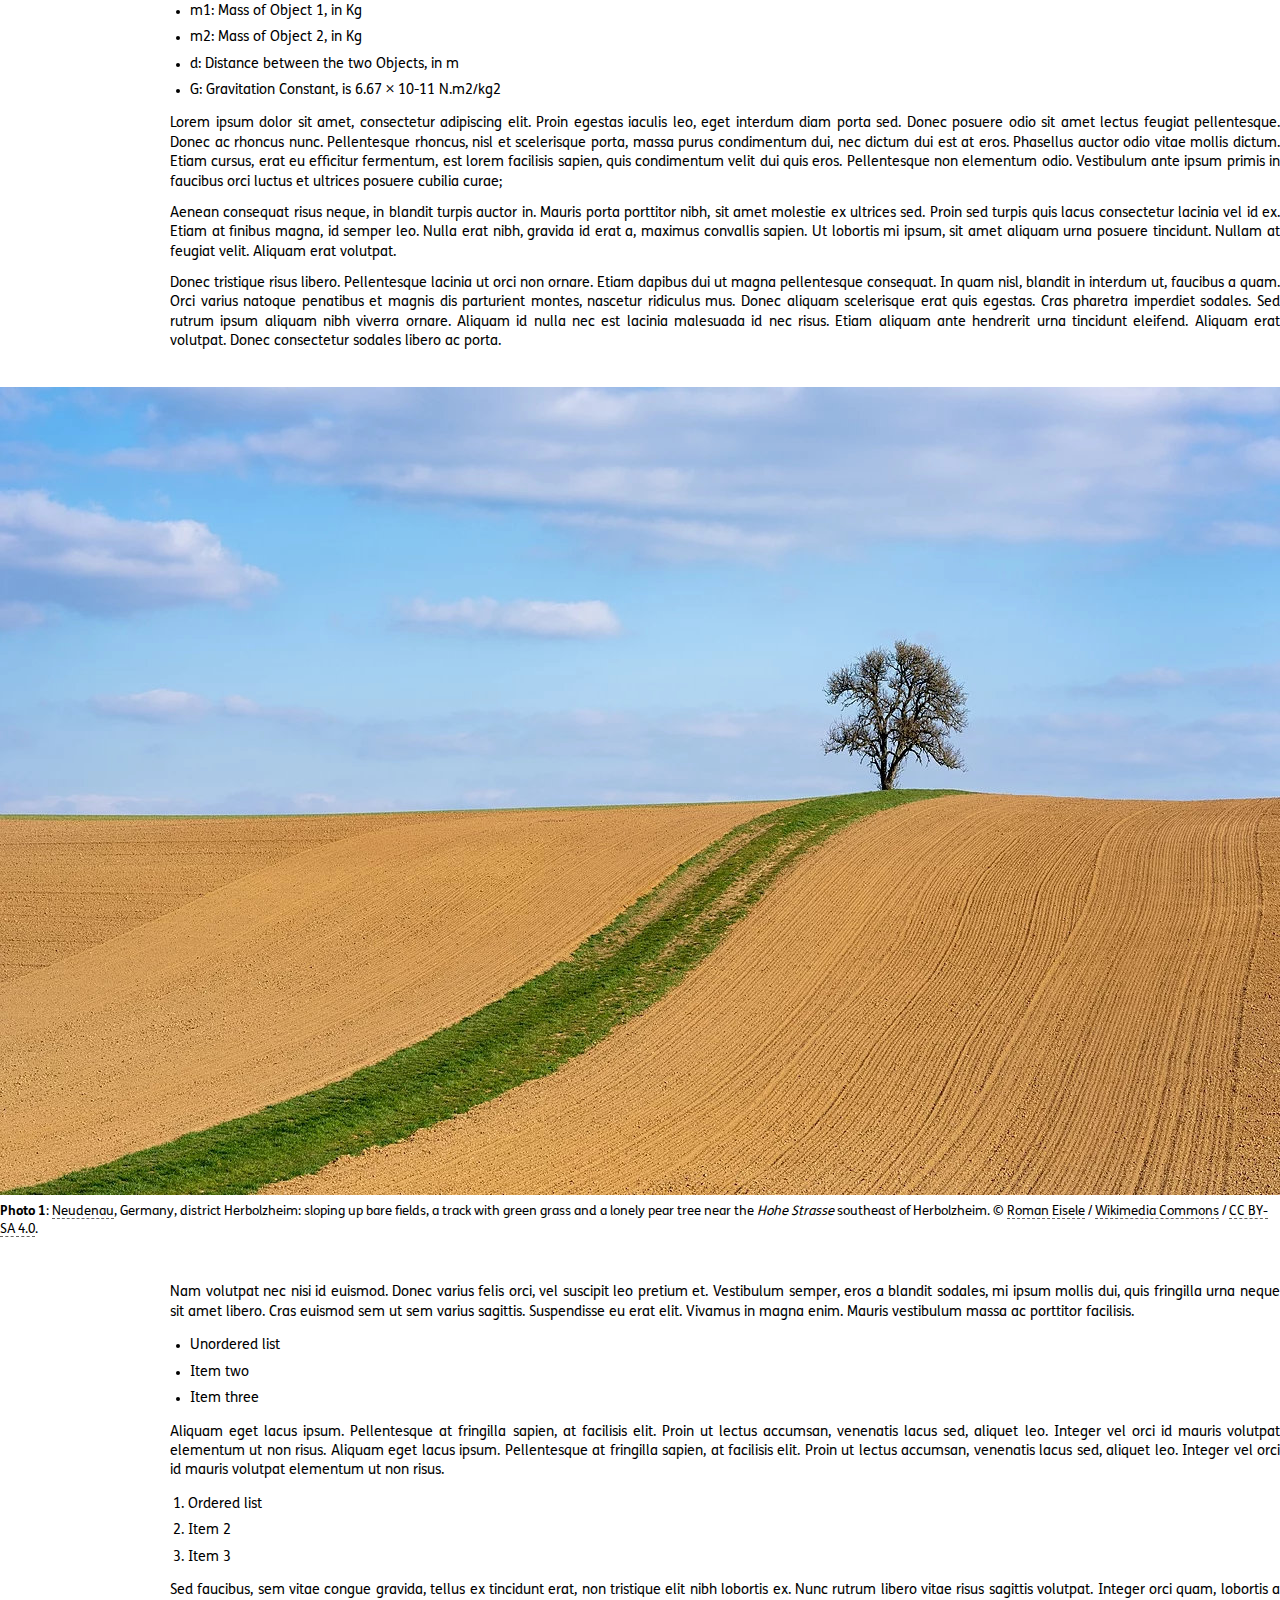
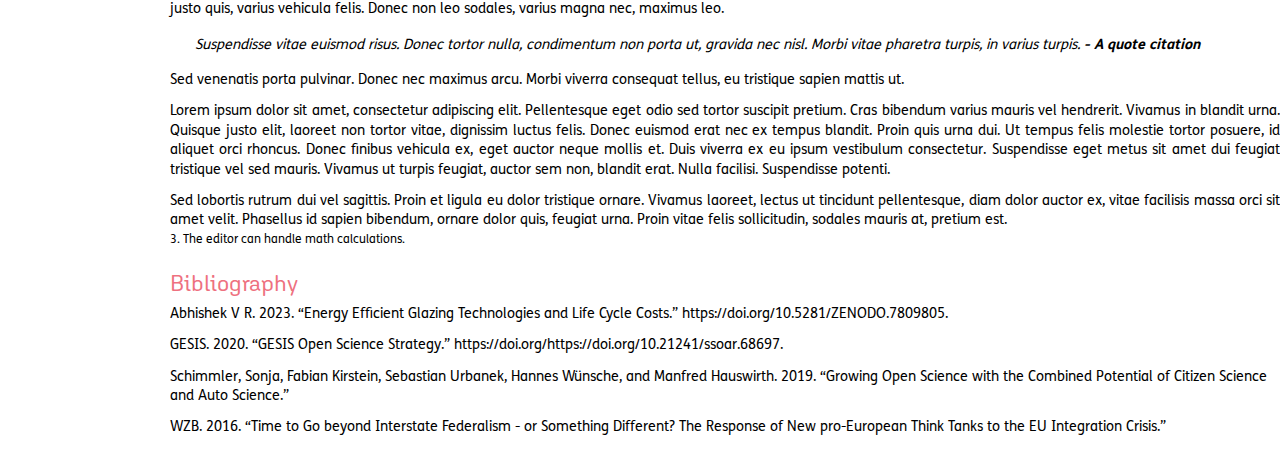
<file: html/document-3.html>
<!DOCTYPE html>
<html lang="en">
  <head>
    <meta charset="UTF-8">
    <title>Text</title>
    <link type="text/css" rel="stylesheet" href="css/book.css" />
    <link type="text/css" rel="stylesheet" href="css/berichte-gaffm-en.css" />
  </head>
  <body class="book-chapter">
    <div class="article-part article-title" id="_3_0">Text</div>
    <div class="article-part article-richtext article-body">
      <figure id="F46825101" class="aligned-center image-width-100" data-aligned="center" data-width="100" data-category="none" data-caption-hidden="true"><img src="images/45ff9ba7-23db-4aef-8e66-5b46cab0740e.png"></figure>
      <p><em>by The Authors ORCiD: 0000-0000-0000-0000</em></p>
      <p><strong>Lorem ipsum dolor sit amet, consectetur adipiscing elit. Vestibulum ut bibendum dui, at ultricies dolor. Praesent rhoncus, nibh eget interdum facilisis, massa erat vehicula metus, quis ultrices leo enim et ligula. Vestibulum a ultricies sapien.</strong> </p>
      <p>Praesent id eleifend velit. Vestibulum ut dolor bibendum, congue nisi eget, vestibulum purus. Nullam vel purus iaculis tellus pellentesque pharetra eget at mauris.<span class="citation">(GESIS 2020)</span> Morbi fringilla dolor laoreet, blandit elit ac, ultricies est. Nullam eu mi justo. Proin eu scelerisque purus. Cras et finibus nulla, in aliquet ex. Cras non viverra lectus, eu aliquam magna.<span class="citation">(Schimmler et al. 2019)</span></p>
      <p>Suspendisse sollicitudin interdum ex eu sodales.<span class="citation">(WZB 2016)</span> Cras id faucibus leo. Ut pulvinar lorem id sollicitudin scelerisque. Vestibulum ornare molestie vestibulum. Aenean purus nibh, semper ut nunc sit amet, maximus malesuada ante. Aenean mi risus, fringilla et auctor sit amet, condimentum vitae quam. Nam ut neque dolor.<span class="citation">(Abhishek V R 2023)</span> Phasellus sit amet nibh a quam euismod consequat. Maecenas non dolor molestie, iaculis metus non, elementum urna. Fusce lobortis accumsan iaculis. Integer interdum vestibulum pulvinar. Aenean blandit, justo ut mollis pulvinar, felis purus efficitur lectus, et eleifend lectus eros ultricies tellus. Maecenas non dolor molestie, iaculis metus non, elementum urna. Fusce lobortis accumsan iaculis. Integer interdum vestibulum pulvinar. Aenean blandit, justo ut mollis pulvinar, felis purus efficitur lectus, et eleifend lectus eros ultricies tellus.</p>
      <h2 id="H3719843">Header 2</h2>
      <table id="T16439061" class="table-100 table-center table-auto" data-width="100" data-aligned="center" data-layout="auto" data-category="none">
        <caption><span class="label"></span><span class="text">Table pasted in from a Spreadsheet.</span></caption>
        <tbody>
          <tr>
            <th>
              <p><strong>NAME</strong></p>
            </th>
            <th>
              <p><strong>WEBLAUNCHYEAR</strong></p>
            </th>
            <th>
              <p><strong>PRIMEPHASEALPHA</strong></p>
            </th>
            <th>
              <p><strong>PRIME PHASE No</strong></p>
            </th>
          </tr>
          <tr>
            <td>
              <p><strong>name (blue ones were added during last update)</strong></p>
            </td>
            <td>
              <p><strong>year of weblaunch / introduction / founding</strong></p>
            </td>
            <td>
              <p><strong>primary phase of workflow targeted</strong></p>
            </td>
            <td>
              <p><strong>phase order</strong></p>
            </td>
          </tr>
          <tr>
            <td>
              <p>OSF (Open Science Framework)</p>
            </td>
            <td>
              <p>2013</p>
            </td>
            <td>
              <p>project management/planning</p>
            </td>
            <td>
              <p>0</p>
            </td>
          </tr>
          <tr>
            <td>
              <p>AsPredicted</p>
            </td>
            <td>
              <p>2015</p>
            </td>
            <td>
              <p>project management/planning</p>
            </td>
            <td>
              <p>0</p>
            </td>
          </tr>
          <tr>
            <td>
              <p>DMP Tool</p>
            </td>
            <td>
              <p>2011</p>
            </td>
            <td>
              <p>project management/planning</p>
            </td>
            <td>
              <p>0</p>
            </td>
          </tr>
          <tr>
            <td>
              <p>Projects</p>
            </td>
            <td>
              <p>2013</p>
            </td>
            <td>
              <p>project management/planning</p>
            </td>
            <td>
              <p>0</p>
            </td>
          </tr>
          <tr>
            <td>
              <p>Confluence (Atlassian)</p>
            </td>
            <td>
              <p>2003</p>
            </td>
            <td>
              <p>project management/planning</p>
            </td>
            <td>
              <p>0</p>
            </td>
          </tr>
          <tr>
            <td>
              <p>Innocentive</p>
            </td>
            <td>
              <p>2001</p>
            </td>
            <td>
              <p>crowdsource/define research priorities/ideas </p>
            </td>
            <td>
              <p>1</p>
            </td>
          </tr>
          <tr>
            <td>
              <p>DHcommons</p>
            </td>
            <td>
              <p>2010</p>
            </td>
            <td>
              <p>crowdsource/define research priorities/ideas </p>
            </td>
            <td>
              <p>1</p>
            </td>
          </tr>
        </tbody>
      </table>
      <p></p>
      <p>Nullam elementum interdum lorem ac aliquet. Sed eleifend blandit convallis. Sed at porttitor urna. Fusce rhoncus sodales scelerisque. Donec massa sem, pharetra nec pulvinar ac, ultrices vitae orci. Donec mollis varius ligula, nec viverra felis ornare rutrum. Fusce euismod metus ac ultricies sollicitudin. Sed vehicula lacus orci, quis volutpat erat consectetur nec.</p>
      <p>Duis hendrerit laoreet metus quis volutpat. Vivamus vel purus tortor. Integer lectus nunc, aliquet eu malesuada eu, elementum eu elit. Pellentesque vel semper sem. Phasellus bibendum massa sapien. Integer convallis, mauris a porta tincidunt, massa arcu fringilla eros, at fermentum mauris odio vitae diam. Sed nec lacus vel purus interdum finibus. Nullam lacinia nisi vitae dapibus tempus. Morbi sed lectus vitae turpis ornare volutpat. Fusce bibendum enim et risus sagittis, sed fermentum justo feugiat. Nulla at turpis eleifend, consectetur lacus quis, consectetur sapien. Duis euismod hendrerit pellentesque. Quisque pretium turpis mollis, tincidunt erat sed, rhoncus dui. Etiam at tincidunt leo. Cras semper erat vel tortor imperdiet pellentesque.</p>
      <p>Suspendisse efficitur, nibh elementum mattis pretium, mi diam pharetra nulla, non fringilla turpis enim ut dui. Quisque semper dui id est vestibulum sollicitudin. Integer porttitor commodo tellus, commodo pharetra nunc tempor suscipit. Interdum et malesuada fames ac ante ipsum primis in faucibus. </p>
      <p><span data-equation="F = G * m1 * m2 / d2" class="equation" contenteditable="false"><span class="ML__mathlive"><span class="ML__strut" style="height:0.75em"></span><span class="ML__strut--bottom" style="height:1em;vertical-align:-0.25em"></span><span class="ML__base"><span class="ML__mathit" style="margin-right:0.14em">F</span><span class="ML__cmr" style="margin-left:0.28em">=</span><span class="ML__mathit" style="margin-left:0.28em">G</span><span class="ML__cmr" style="margin-left:0.23em">∗</span><span class="ML__mathit" style="margin-left:0.23em">m</span><span class="ML__cmr">1</span><span class="ML__cmr" style="margin-left:0.23em">∗</span><span class="ML__mathit" style="margin-left:0.23em">m</span><span class="ML__cmr">2/</span><span class="ML__mathit">d</span><span class="ML__cmr">2</span></span></span></span><a href="#fn3" class="fn"><span class="footnote-counter" data-chapter-counter="1" data-book-counter="3"></span></a></p>
      <p>Newton's Law of Gravity states that attrative force (gravity) exists between any two objects.</p>
      <ul id="L43304341">
        <li>
          <p>F: Gravitational Force, in N</p>
        </li>
        <li>
          <p>m1: Mass of Object 1, in Kg</p>
        </li>
        <li>
          <p>m2: Mass of Object 2, in Kg</p>
        </li>
        <li>
          <p>d: Distance between the two Objects, in m</p>
        </li>
        <li>
          <p>G: Gravitation Constant, is 6.67 × 10-11 N.m2/kg2</p>
        </li>
      </ul>
      <p>Lorem ipsum dolor sit amet, consectetur adipiscing elit. Proin egestas iaculis leo, eget interdum diam porta sed. Donec posuere odio sit amet lectus feugiat pellentesque. Donec ac rhoncus nunc. Pellentesque rhoncus, nisl et scelerisque porta, massa purus condimentum dui, nec dictum dui est at eros. Phasellus auctor odio vitae mollis dictum. Etiam cursus, erat eu efficitur fermentum, est lorem facilisis sapien, quis condimentum velit dui quis eros. Pellentesque non elementum odio. Vestibulum ante ipsum primis in faucibus orci luctus et ultrices posuere cubilia curae;</p>
      <p>Aenean consequat risus neque, in blandit turpis auctor in. Mauris porta porttitor nibh, sit amet molestie ex ultrices sed. Proin sed turpis quis lacus consectetur lacinia vel id ex. Etiam at finibus magna, id semper leo. Nulla erat nibh, gravida id erat a, maximus convallis sapien. Ut lobortis mi ipsum, sit amet aliquam urna posuere tincidunt. Nullam at feugiat velit. Aliquam erat volutpat.</p>
      <p>Donec tristique risus libero. Pellentesque lacinia ut orci non ornare. Etiam dapibus dui ut magna pellentesque consequat. In quam nisl, blandit in interdum ut, faucibus a quam. Orci varius natoque penatibus et magnis dis parturient montes, nascetur ridiculus mus. Donec aliquam scelerisque erat quis egestas. Cras pharetra imperdiet sodales. Sed rutrum ipsum aliquam nibh viverra ornare. Aliquam id nulla nec est lacinia malesuada id nec risus. Etiam aliquam ante hendrerit urna tincidunt eleifend. Aliquam erat volutpat. Donec consectetur sodales libero ac porta.</p>
      <figure id="F6617821" class="aligned-center image-width-100" data-aligned="center" data-width="100" data-category="photo"><img src="images/9ca8919d-1362-44f1-9b69-1a9286cf1f45.jpeg">
        <figcaption><span class="label-counter" data-book-counter="1" data-chapter-counter="1">Photo</span><span class="text"><a href="https://en.wikipedia.org/wiki/Neudenau" title="en:Neudenau">Neudenau</a>, Germany, district Herbolzheim: sloping up bare fields, a track with green grass and a lonely pear tree near the <em>Hohe Strasse</em> southeast of Herbolzheim. © <a href="https://commons.wikimedia.org/wiki/User:Aristeas" title="User:Aristeas">Roman Eisele</a> / <a href="https://commons.wikimedia.org/wiki/Main_Page" title="Main Page">Wikimedia Commons</a> / <a href="https://creativecommons.org/licenses/by-sa/4.0/">CC BY-SA 4.0</a>.</span></figcaption>
      </figure>
      <p>Nam volutpat nec nisi id euismod. Donec varius felis orci, vel suscipit leo pretium et. Vestibulum semper, eros a blandit sodales, mi ipsum mollis dui, quis fringilla urna neque sit amet libero. Cras euismod sem ut sem varius sagittis. Suspendisse eu erat elit. Vivamus in magna enim. Mauris vestibulum massa ac porttitor facilisis.</p>
      <ul id="L57547371">
        <li>
          <p>Unordered list</p>
        </li>
        <li>
          <p>Item two</p>
        </li>
        <li>
          <p>Item three</p>
        </li>
      </ul>
      <p>Aliquam eget lacus ipsum. Pellentesque at fringilla sapien, at facilisis elit. Proin ut lectus accumsan, venenatis lacus sed, aliquet leo. Integer vel orci id mauris volutpat elementum ut non risus. Aliquam eget lacus ipsum. Pellentesque at fringilla sapien, at facilisis elit. Proin ut lectus accumsan, venenatis lacus sed, aliquet leo. Integer vel orci id mauris volutpat elementum ut non risus. </p>
      <ol id="L19821611">
        <li>
          <p>Ordered list</p>
        </li>
        <li>
          <p>Item 2</p>
        </li>
        <li>
          <p>Item 3</p>
        </li>
      </ol>
      <p>Sed faucibus, sem vitae congue gravida, tellus ex tincidunt erat, non tristique elit nibh lobortis ex. Nunc rutrum libero vitae risus sagittis volutpat. Integer orci quam, lobortis a justo quis, varius vehicula felis. Donec non leo sodales, varius magna nec, maximus leo. </p>
      <blockquote>
        <p>Suspendisse vitae euismod risus. Donec tortor nulla, condimentum non porta ut, gravida nec nisl. Morbi vitae pharetra turpis, in varius turpis. <strong>- A quote citation</strong></p>
      </blockquote>
      <p>Sed venenatis porta pulvinar. Donec nec maximus arcu. Morbi viverra consequat tellus, eu tristique sapien mattis ut.</p>
      <p>Lorem ipsum dolor sit amet, consectetur adipiscing elit. Pellentesque eget odio sed tortor suscipit pretium. Cras bibendum varius mauris vel hendrerit. Vivamus in blandit urna. Quisque justo elit, laoreet non tortor vitae, dignissim luctus felis. Donec euismod erat nec ex tempus blandit. Proin quis urna dui. Ut tempus felis molestie tortor posuere, id aliquet orci rhoncus. Donec finibus vehicula ex, eget auctor neque mollis et. Duis viverra ex eu ipsum vestibulum consectetur. Suspendisse eget metus sit amet dui feugiat tristique vel sed mauris. Vivamus ut turpis feugiat, auctor sem non, blandit erat. Nulla facilisi. Suspendisse potenti.</p>
      <p>Sed lobortis rutrum dui vel sagittis. Proin et ligula eu dolor tristique ornare. Vivamus laoreet, lectus ut tincidunt pellentesque, diam dolor auctor ex, vitae facilisis massa orci sit amet velit. Phasellus id sapien bibendum, ornare dolor quis, feugiat urna. Proin vitae felis sollicitudin, sodales mauris at, pretium est. </p>
    </div>
    <section class="fnlist" role="doc-footnotes">
      <section id="fn3" role="doc-footnote" data-chapter-counter="1" data-book-counter="3">
        <p><span class="footnote-counter" data-chapter-counter="1" data-book-counter="3"></span>The editor can handle math calculations. </p>
      </section>
    </section>
    <h1 class="article-bibliography-header" id="_3_1">Bibliography</h1>
    <div class="csl-bib-body">
      <div class="csl-entry">Abhishek V R. 2023. “Energy Efficient Glazing Technologies and Life Cycle Costs.” https://doi.org/10.5281/ZENODO.7809805.</div>
      <div class="csl-entry">GESIS. 2020. “GESIS Open Science Strategy.” https://doi.org/https://doi.org/10.21241/ssoar.68697.</div>
      <div class="csl-entry">Schimmler, Sonja, Fabian Kirstein, Sebastian Urbanek, Hannes Wünsche, and Manfred Hauswirth. 2019. “Growing Open Science with the Combined Potential of Citizen Science and Auto Science.”</div>
      <div class="csl-entry">WZB. 2016. “Time to Go beyond Interstate Federalism - or Something Different? The Response of New pro-European Think Tanks to the EU Integration Crisis.”</div>
    </div>
  </body>
</html>
</file>
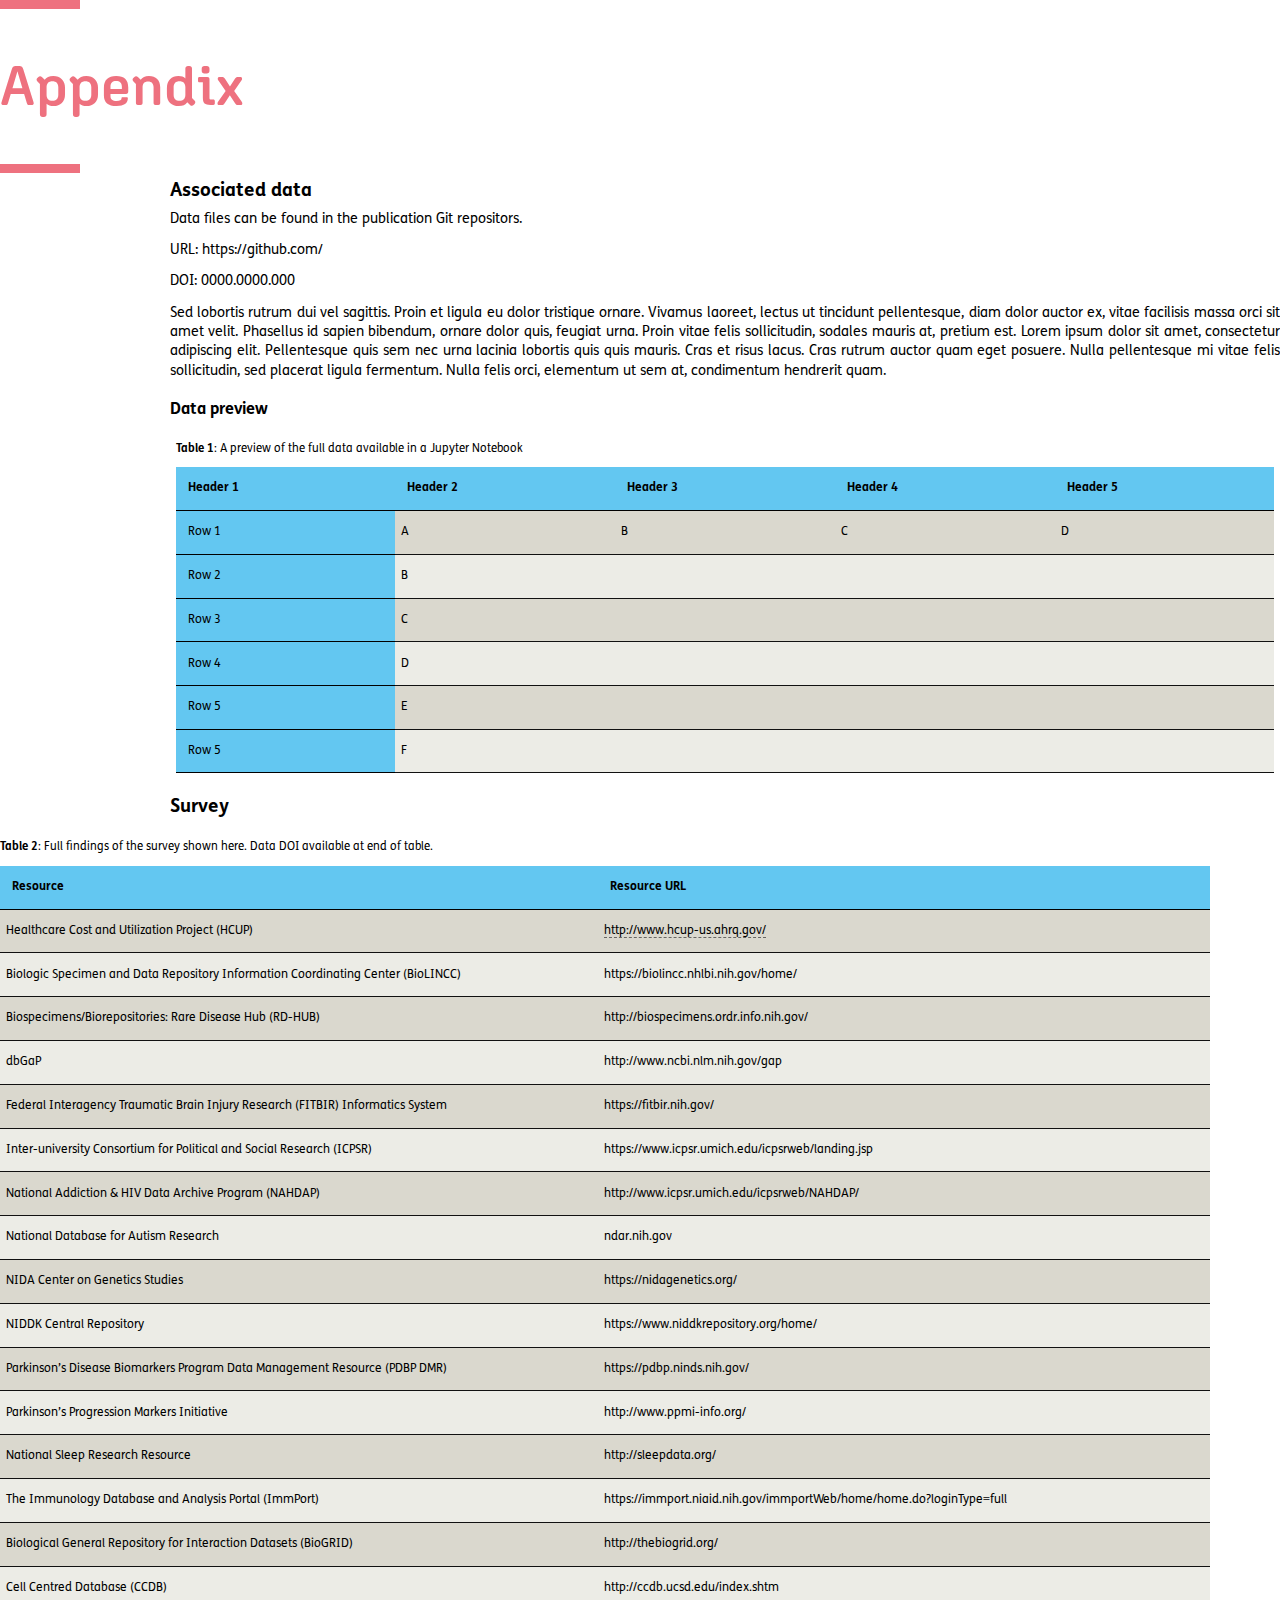
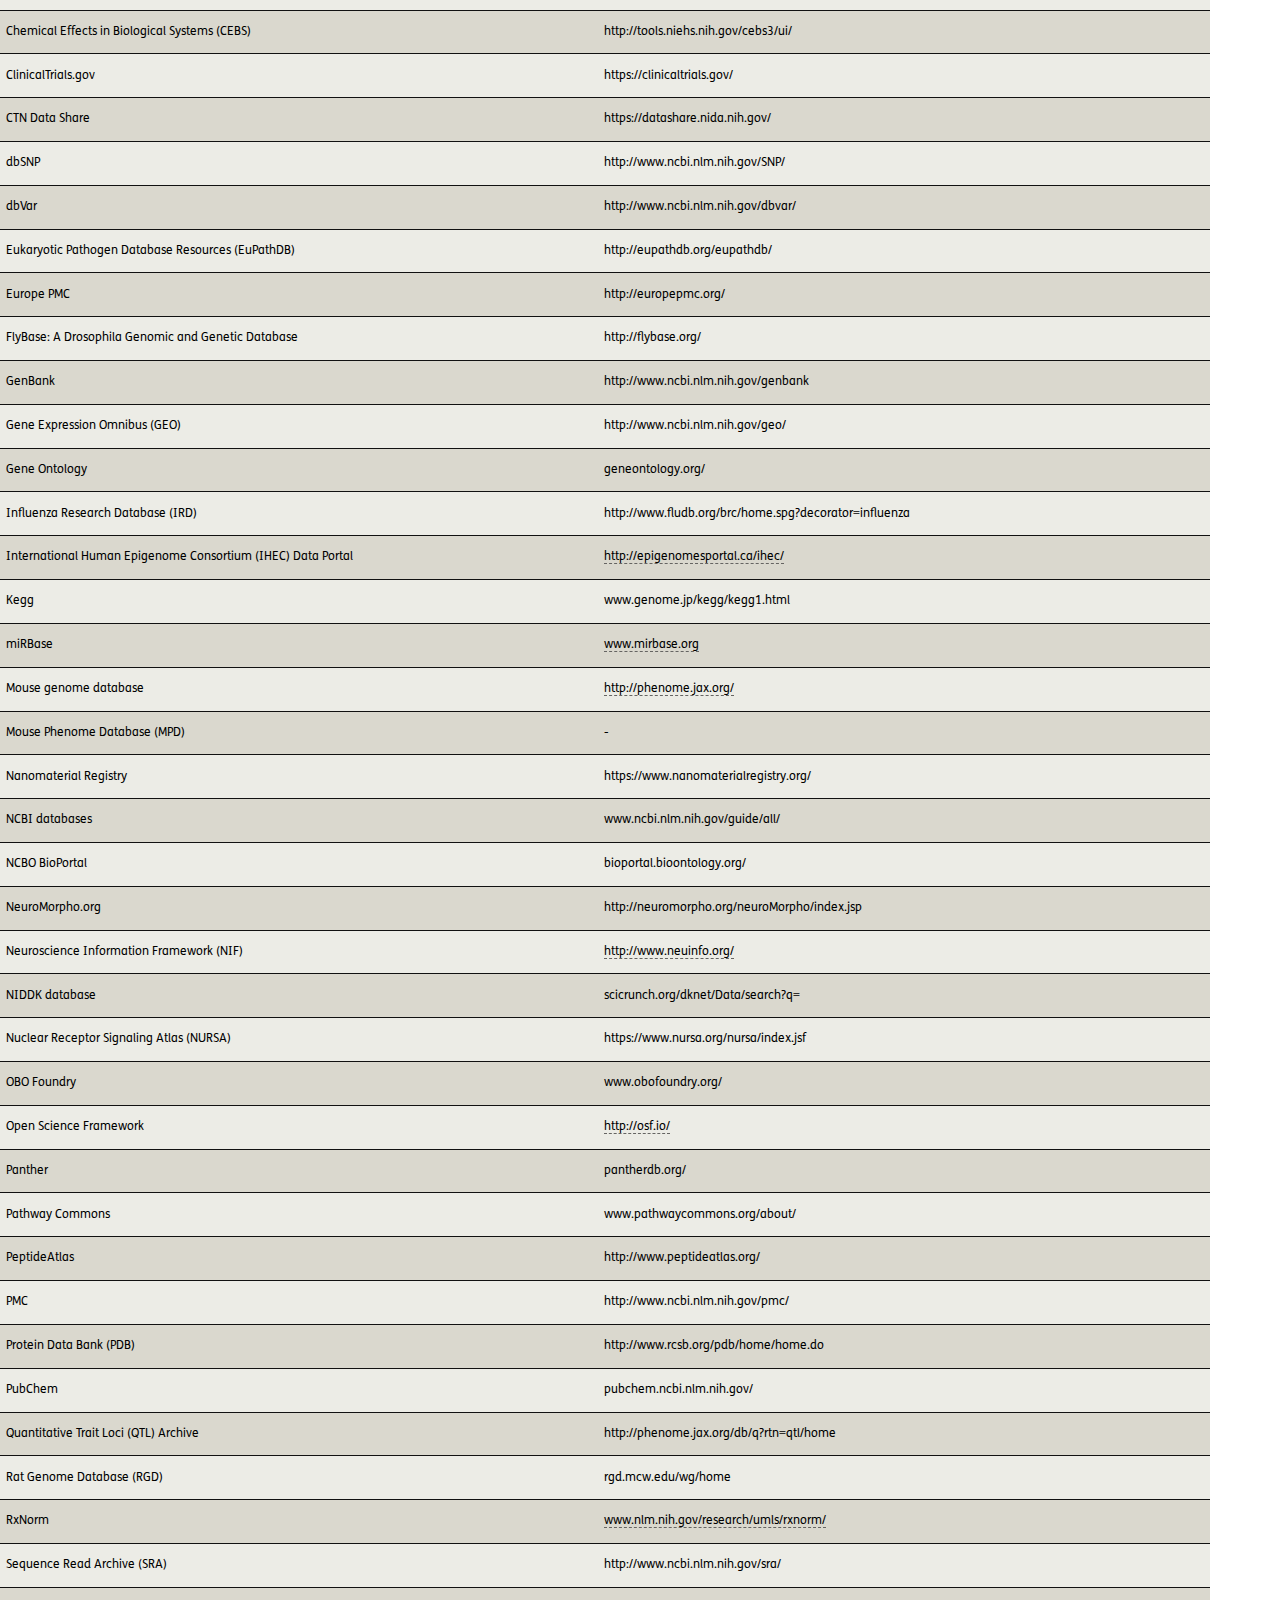
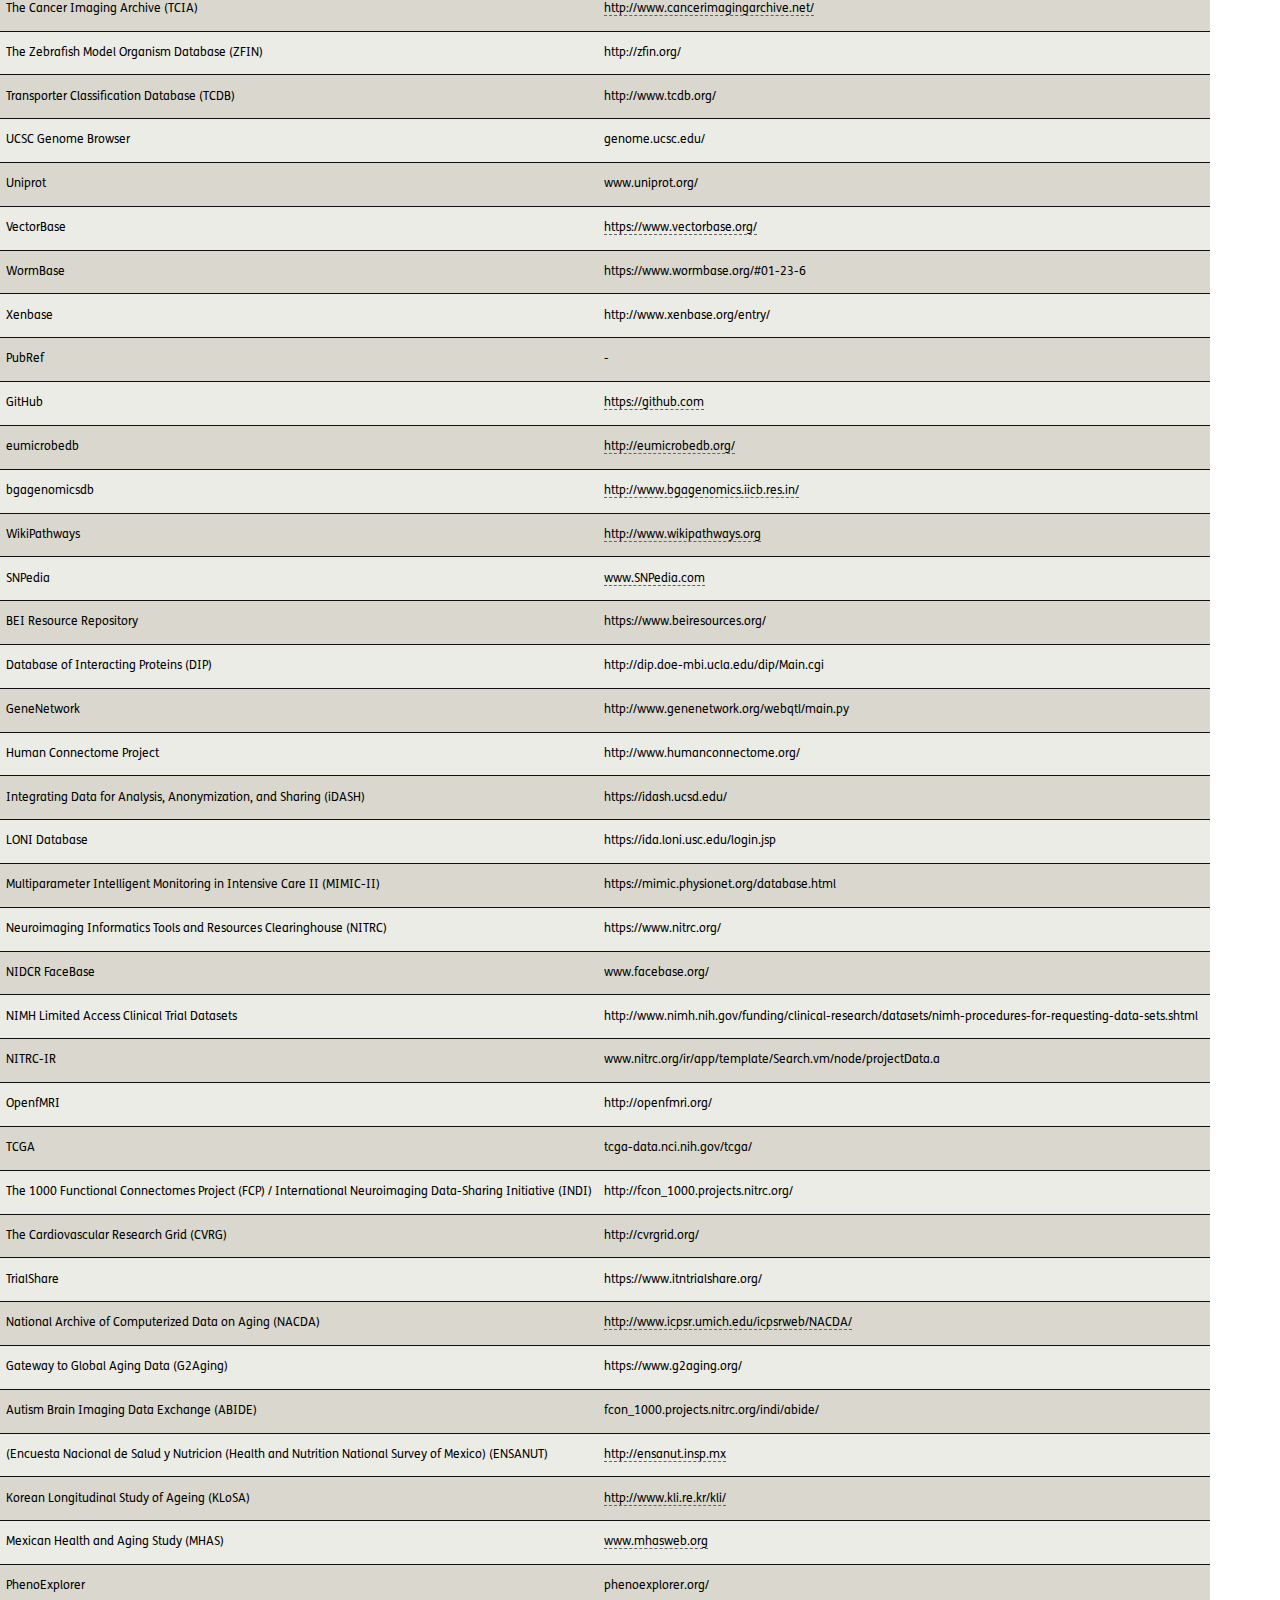
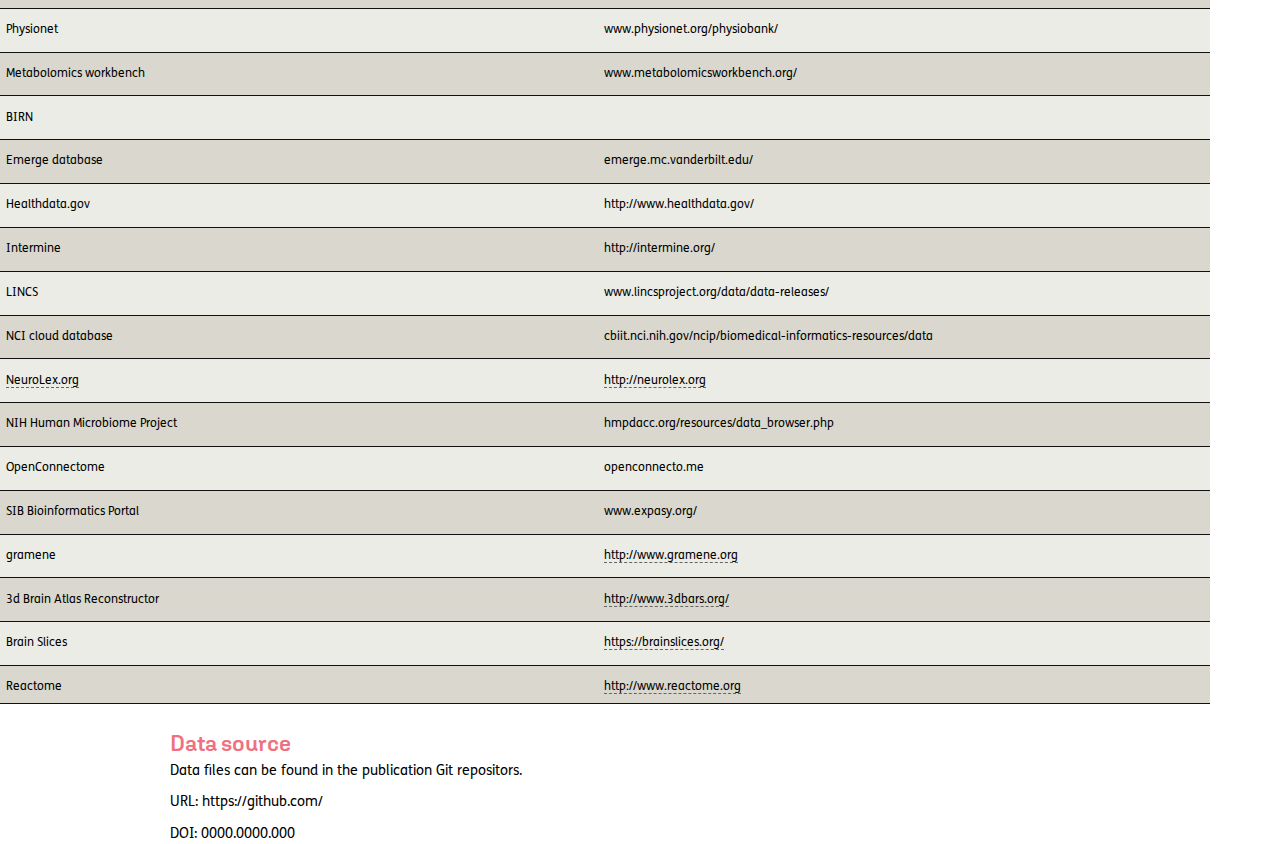
<file: html/document-4.html>
<!DOCTYPE html>
<html lang="en">
  <head>
    <meta charset="UTF-8">
    <title>Appendix</title>
    <link type="text/css" rel="stylesheet" href="css/book.css" />
    <link type="text/css" rel="stylesheet" href="css/berichte-gaffm-en.css" />
  </head>
  <body class="book-chapter">
    <div class="article-part article-title" id="_4_0">Appendix</div>
    <div class="article-part article-richtext article-body">
      <h3 id="H2118760">Associated data</h3>
      <p>Data files can be found in the publication Git repositors.</p>
      <p>URL: https://github.com/</p>
      <p>DOI: 0000.0000.000</p>
      <p>Sed lobortis rutrum dui vel sagittis. Proin et ligula eu dolor tristique ornare. Vivamus laoreet, lectus ut tincidunt pellentesque, diam dolor auctor ex, vitae facilisis massa orci sit amet velit. Phasellus id sapien bibendum, ornare dolor quis, feugiat urna. Proin vitae felis sollicitudin, sodales mauris at, pretium est. Lorem ipsum dolor sit amet, consectetur adipiscing elit. Pellentesque quis sem nec urna lacinia lobortis quis quis mauris. Cras et risus lacus. Cras rutrum auctor quam eget posuere. Nulla pellentesque mi vitae felis sollicitudin, sed placerat ligula fermentum. Nulla felis orci, elementum ut sem at, condimentum hendrerit quam.</p>
      <h4 id="H298432">Data preview</h4>
      <table id="T38376431" class="table-75 table-center table-auto" data-width="75" data-aligned="center" data-layout="auto" data-category="table">
        <caption><span class="label-counter" data-book-counter="1" data-chapter-counter="1">Table</span><span class="text">A preview of the full data available in a Jupyter Notebook</span></caption>
        <tbody>
          <tr>
            <th>
              <p><strong>Header 1</strong></p>
            </th>
            <th>
              <p><strong>Header 2</strong></p>
            </th>
            <th>
              <p><strong>Header 3</strong></p>
            </th>
            <th>
              <p><strong>Header 4</strong></p>
            </th>
            <th>
              <p><strong>Header 5</strong></p>
            </th>
          </tr>
          <tr>
            <th>
              <p>Row 1</p>
            </th>
            <td>
              <p>A</p>
            </td>
            <td>
              <p>B</p>
            </td>
            <td>
              <p>C</p>
            </td>
            <td>
              <p>D</p>
            </td>
          </tr>
          <tr>
            <th>
              <p>Row 2</p>
            </th>
            <td>
              <p>B</p>
            </td>
            <td>
              <p></p>
            </td>
            <td>
              <p></p>
            </td>
            <td>
              <p></p>
            </td>
          </tr>
          <tr>
            <th>
              <p>Row 3</p>
            </th>
            <td>
              <p>C</p>
            </td>
            <td>
              <p></p>
            </td>
            <td>
              <p></p>
            </td>
            <td>
              <p></p>
            </td>
          </tr>
          <tr>
            <th>
              <p>Row 4</p>
            </th>
            <td>
              <p>D</p>
            </td>
            <td>
              <p></p>
            </td>
            <td>
              <p></p>
            </td>
            <td>
              <p></p>
            </td>
          </tr>
          <tr>
            <th>
              <p>Row 5</p>
            </th>
            <td>
              <p>E</p>
            </td>
            <td>
              <p></p>
            </td>
            <td>
              <p></p>
            </td>
            <td>
              <p></p>
            </td>
          </tr>
          <tr>
            <th>
              <p>Row 5</p>
            </th>
            <td>
              <p>F</p>
            </td>
            <td>
              <p></p>
            </td>
            <td>
              <p></p>
            </td>
            <td>
              <p></p>
            </td>
          </tr>
        </tbody>
      </table>
      <p></p>
      <h3 id="H3599814">Survey</h3>
      <table id="T21405461" class="table-100 table-center table-fixed" data-width="100" data-aligned="center" data-layout="fixed" data-category="table">
        <caption><span class="label-counter" data-book-counter="2" data-chapter-counter="2">Table</span><span class="text">Full findings of the survey shown here. Data DOI available at end of table.</span></caption>
        <tbody>
          <tr>
            <th>
              <p><strong>Resource</strong></p>
            </th>
            <th>
              <p><strong>Resource URL</strong></p>
            </th>
          </tr>
          <tr>
            <td>
              <p>Healthcare Cost and Utilization Project (HCUP)</p>
            </td>
            <td>
              <p><a href="http://www.hcup-us.ahrq.gov/">http://www.hcup-us.ahrq.gov/</a></p>
            </td>
          </tr>
          <tr>
            <td>
              <p>Biologic Specimen and Data Repository Information Coordinating Center (BioLINCC)</p>
            </td>
            <td>
              <p>https://biolincc.nhlbi.nih.gov/home/</p>
            </td>
          </tr>
          <tr>
            <td>
              <p>Biospecimens/Biorepositories: Rare Disease Hub (RD-HUB)</p>
            </td>
            <td>
              <p>http://biospecimens.ordr.info.nih.gov/</p>
            </td>
          </tr>
          <tr>
            <td>
              <p>dbGaP</p>
            </td>
            <td>
              <p>http://www.ncbi.nlm.nih.gov/gap</p>
            </td>
          </tr>
          <tr>
            <td>
              <p>Federal Interagency Traumatic Brain Injury Research (FITBIR) Informatics System</p>
            </td>
            <td>
              <p>https://fitbir.nih.gov/</p>
            </td>
          </tr>
          <tr>
            <td>
              <p>Inter-university Consortium for Political and Social Research (ICPSR)</p>
            </td>
            <td>
              <p>https://www.icpsr.umich.edu/icpsrweb/landing.jsp</p>
            </td>
          </tr>
          <tr>
            <td>
              <p>National Addiction &amp; HIV Data Archive Program (NAHDAP)</p>
            </td>
            <td>
              <p>http://www.icpsr.umich.edu/icpsrweb/NAHDAP/</p>
            </td>
          </tr>
          <tr>
            <td>
              <p>National Database for Autism Research</p>
            </td>
            <td>
              <p>ndar.nih.gov</p>
            </td>
          </tr>
          <tr>
            <td>
              <p>NIDA Center on Genetics Studies</p>
            </td>
            <td>
              <p>https://nidagenetics.org/</p>
            </td>
          </tr>
          <tr>
            <td>
              <p>NIDDK Central Repository</p>
            </td>
            <td>
              <p>https://www.niddkrepository.org/home/</p>
            </td>
          </tr>
          <tr>
            <td>
              <p>Parkinson’s Disease Biomarkers Program Data Management Resource (PDBP DMR)</p>
            </td>
            <td>
              <p>https://pdbp.ninds.nih.gov/</p>
            </td>
          </tr>
          <tr>
            <td>
              <p>Parkinson’s Progression Markers Initiative</p>
            </td>
            <td>
              <p>http://www.ppmi-info.org/</p>
            </td>
          </tr>
          <tr>
            <td>
              <p>National Sleep Research Resource</p>
            </td>
            <td>
              <p>http://sleepdata.org/</p>
            </td>
          </tr>
          <tr>
            <td>
              <p>The Immunology Database and Analysis Portal (ImmPort)</p>
            </td>
            <td>
              <p>https://immport.niaid.nih.gov/immportWeb/home/home.do?loginType=full</p>
            </td>
          </tr>
          <tr>
            <td>
              <p>Biological General Repository for Interaction Datasets (BioGRID)</p>
            </td>
            <td>
              <p>http://thebiogrid.org/</p>
            </td>
          </tr>
          <tr>
            <td>
              <p>Cell Centred Database (CCDB)</p>
            </td>
            <td>
              <p>http://ccdb.ucsd.edu/index.shtm</p>
            </td>
          </tr>
          <tr>
            <td>
              <p>Chemical Effects in Biological Systems (CEBS)</p>
            </td>
            <td>
              <p>http://tools.niehs.nih.gov/cebs3/ui/</p>
            </td>
          </tr>
          <tr>
            <td>
              <p>ClinicalTrials.gov</p>
            </td>
            <td>
              <p>https://clinicaltrials.gov/</p>
            </td>
          </tr>
          <tr>
            <td>
              <p>CTN Data Share</p>
            </td>
            <td>
              <p>https://datashare.nida.nih.gov/</p>
            </td>
          </tr>
          <tr>
            <td>
              <p>dbSNP</p>
            </td>
            <td>
              <p>http://www.ncbi.nlm.nih.gov/SNP/</p>
            </td>
          </tr>
          <tr>
            <td>
              <p>dbVar</p>
            </td>
            <td>
              <p>http://www.ncbi.nlm.nih.gov/dbvar/</p>
            </td>
          </tr>
          <tr>
            <td>
              <p>Eukaryotic Pathogen Database Resources (EuPathDB)</p>
            </td>
            <td>
              <p>http://eupathdb.org/eupathdb/</p>
            </td>
          </tr>
          <tr>
            <td>
              <p>Europe PMC</p>
            </td>
            <td>
              <p>http://europepmc.org/</p>
            </td>
          </tr>
          <tr>
            <td>
              <p>FlyBase: A Drosophila Genomic and Genetic Database</p>
            </td>
            <td>
              <p>http://flybase.org/</p>
            </td>
          </tr>
          <tr>
            <td>
              <p>GenBank</p>
            </td>
            <td>
              <p>http://www.ncbi.nlm.nih.gov/genbank</p>
            </td>
          </tr>
          <tr>
            <td>
              <p>Gene Expression Omnibus (GEO)</p>
            </td>
            <td>
              <p>http://www.ncbi.nlm.nih.gov/geo/</p>
            </td>
          </tr>
          <tr>
            <td>
              <p>Gene Ontology</p>
            </td>
            <td>
              <p>geneontology.org/</p>
            </td>
          </tr>
          <tr>
            <td>
              <p>Influenza Research Database (IRD)</p>
            </td>
            <td>
              <p>http://www.fludb.org/brc/home.spg?decorator=influenza</p>
            </td>
          </tr>
          <tr>
            <td>
              <p>International Human Epigenome Consortium (IHEC) Data Portal</p>
            </td>
            <td>
              <p><a href="http://epigenomesportal.ca/ihec/">http://epigenomesportal.ca/ihec/</a></p>
            </td>
          </tr>
          <tr>
            <td>
              <p>Kegg</p>
            </td>
            <td>
              <p>www.genome.jp/kegg/kegg1.html</p>
            </td>
          </tr>
          <tr>
            <td>
              <p>miRBase</p>
            </td>
            <td>
              <p><a href="http://www.mirbase.org/">www.mirbase.org</a></p>
            </td>
          </tr>
          <tr>
            <td>
              <p>Mouse genome database</p>
            </td>
            <td>
              <p><a href="http://phenome.jax.org/">http://phenome.jax.org/</a></p>
            </td>
          </tr>
          <tr>
            <td>
              <p>Mouse Phenome Database (MPD)</p>
            </td>
            <td>
              <p>-</p>
            </td>
          </tr>
          <tr>
            <td>
              <p>Nanomaterial Registry</p>
            </td>
            <td>
              <p>https://www.nanomaterialregistry.org/</p>
            </td>
          </tr>
          <tr>
            <td>
              <p>NCBI databases</p>
            </td>
            <td>
              <p>www.ncbi.nlm.nih.gov/guide/all/</p>
            </td>
          </tr>
          <tr>
            <td>
              <p>NCBO BioPortal</p>
            </td>
            <td>
              <p>bioportal.bioontology.org/</p>
            </td>
          </tr>
          <tr>
            <td>
              <p>NeuroMorpho.org</p>
            </td>
            <td>
              <p>http://neuromorpho.org/neuroMorpho/index.jsp</p>
            </td>
          </tr>
          <tr>
            <td>
              <p>Neuroscience Information Framework (NIF)</p>
            </td>
            <td>
              <p><a href="http://www.neuinfo.org/">http://www.neuinfo.org/</a></p>
            </td>
          </tr>
          <tr>
            <td>
              <p>NIDDK database</p>
            </td>
            <td>
              <p>scicrunch.org/dknet/Data/search?q=</p>
            </td>
          </tr>
          <tr>
            <td>
              <p>Nuclear Receptor Signaling Atlas (NURSA)</p>
            </td>
            <td>
              <p>https://www.nursa.org/nursa/index.jsf</p>
            </td>
          </tr>
          <tr>
            <td>
              <p>OBO Foundry</p>
            </td>
            <td>
              <p>www.obofoundry.org/</p>
            </td>
          </tr>
          <tr>
            <td>
              <p>Open Science Framework</p>
            </td>
            <td>
              <p><a href="http://osf.io/">http://osf.io/</a></p>
            </td>
          </tr>
          <tr>
            <td>
              <p>Panther</p>
            </td>
            <td>
              <p>pantherdb.org/</p>
            </td>
          </tr>
          <tr>
            <td>
              <p>Pathway Commons</p>
            </td>
            <td>
              <p>www.pathwaycommons.org/about/</p>
            </td>
          </tr>
          <tr>
            <td>
              <p>PeptideAtlas</p>
            </td>
            <td>
              <p>http://www.peptideatlas.org/</p>
            </td>
          </tr>
          <tr>
            <td>
              <p>PMC</p>
            </td>
            <td>
              <p>http://www.ncbi.nlm.nih.gov/pmc/</p>
            </td>
          </tr>
          <tr>
            <td>
              <p>Protein Data Bank (PDB)</p>
            </td>
            <td>
              <p>http://www.rcsb.org/pdb/home/home.do</p>
            </td>
          </tr>
          <tr>
            <td>
              <p>PubChem</p>
            </td>
            <td>
              <p>pubchem.ncbi.nlm.nih.gov/</p>
            </td>
          </tr>
          <tr>
            <td>
              <p>Quantitative Trait Loci (QTL) Archive</p>
            </td>
            <td>
              <p>http://phenome.jax.org/db/q?rtn=qtl/home</p>
            </td>
          </tr>
          <tr>
            <td>
              <p>Rat Genome Database (RGD)</p>
            </td>
            <td>
              <p>rgd.mcw.edu/wg/home</p>
            </td>
          </tr>
          <tr>
            <td>
              <p>RxNorm</p>
            </td>
            <td>
              <p><a href="http://www.nlm.nih.gov/research/umls/rxnorm/">www.nlm.nih.gov/research/umls/rxnorm/</a></p>
            </td>
          </tr>
          <tr>
            <td>
              <p>Sequence Read Archive (SRA)</p>
            </td>
            <td>
              <p>http://www.ncbi.nlm.nih.gov/sra/</p>
            </td>
          </tr>
          <tr>
            <td>
              <p>The Cancer Imaging Archive (TCIA)</p>
            </td>
            <td>
              <p><a href="http://www.cancerimagingarchive.net/">http://www.cancerimagingarchive.net/</a></p>
            </td>
          </tr>
          <tr>
            <td>
              <p>The Zebrafish Model Organism Database (ZFIN)</p>
            </td>
            <td>
              <p>http://zfin.org/</p>
            </td>
          </tr>
          <tr>
            <td>
              <p>Transporter Classification Database (TCDB)</p>
            </td>
            <td>
              <p>http://www.tcdb.org/</p>
            </td>
          </tr>
          <tr>
            <td>
              <p>UCSC Genome Browser</p>
            </td>
            <td>
              <p>genome.ucsc.edu/</p>
            </td>
          </tr>
          <tr>
            <td>
              <p>Uniprot</p>
            </td>
            <td>
              <p>www.uniprot.org/</p>
            </td>
          </tr>
          <tr>
            <td>
              <p>VectorBase</p>
            </td>
            <td>
              <p><a href="https://www.vectorbase.org/">https://www.vectorbase.org/</a></p>
            </td>
          </tr>
          <tr>
            <td>
              <p>WormBase</p>
            </td>
            <td>
              <p>https://www.wormbase.org/#01-23-6</p>
            </td>
          </tr>
          <tr>
            <td>
              <p>Xenbase</p>
            </td>
            <td>
              <p>http://www.xenbase.org/entry/</p>
            </td>
          </tr>
          <tr>
            <td>
              <p>PubRef</p>
            </td>
            <td>
              <p>-</p>
            </td>
          </tr>
          <tr>
            <td>
              <p>GitHub</p>
            </td>
            <td>
              <p><a href="https://github.com">https://github.com</a></p>
            </td>
          </tr>
          <tr>
            <td>
              <p>eumicrobedb</p>
            </td>
            <td>
              <p><a href="http://eumicrobedb.org/">http://eumicrobedb.org/</a></p>
            </td>
          </tr>
          <tr>
            <td>
              <p>bgagenomicsdb</p>
            </td>
            <td>
              <p><a href="http://www.bgagenomics.iicb.res.in/">http://www.bgagenomics.iicb.res.in/</a></p>
            </td>
          </tr>
          <tr>
            <td>
              <p>WikiPathways</p>
            </td>
            <td>
              <p><a href="http://www.wikipathways.org">http://www.wikipathways.org</a></p>
            </td>
          </tr>
          <tr>
            <td>
              <p>SNPedia</p>
            </td>
            <td>
              <p><a href="http://www.SNPedia.com">www.SNPedia.com</a></p>
            </td>
          </tr>
          <tr>
            <td>
              <p>BEI Resource Repository</p>
            </td>
            <td>
              <p>https://www.beiresources.org/</p>
            </td>
          </tr>
          <tr>
            <td>
              <p>Database of Interacting Proteins (DIP)</p>
            </td>
            <td>
              <p>http://dip.doe-mbi.ucla.edu/dip/Main.cgi</p>
            </td>
          </tr>
          <tr>
            <td>
              <p>GeneNetwork</p>
            </td>
            <td>
              <p>http://www.genenetwork.org/webqtl/main.py</p>
            </td>
          </tr>
          <tr>
            <td>
              <p>Human Connectome Project</p>
            </td>
            <td>
              <p>http://www.humanconnectome.org/</p>
            </td>
          </tr>
          <tr>
            <td>
              <p>Integrating Data for Analysis, Anonymization, and Sharing (iDASH)</p>
            </td>
            <td>
              <p>https://idash.ucsd.edu/</p>
            </td>
          </tr>
          <tr>
            <td>
              <p>LONI Database</p>
            </td>
            <td>
              <p>https://ida.loni.usc.edu/login.jsp</p>
            </td>
          </tr>
          <tr>
            <td>
              <p>Multiparameter Intelligent Monitoring in Intensive Care II (MIMIC-II)</p>
            </td>
            <td>
              <p>https://mimic.physionet.org/database.html</p>
            </td>
          </tr>
          <tr>
            <td>
              <p>Neuroimaging Informatics Tools and Resources Clearinghouse (NITRC)</p>
            </td>
            <td>
              <p>https://www.nitrc.org/</p>
            </td>
          </tr>
          <tr>
            <td>
              <p>NIDCR FaceBase</p>
            </td>
            <td>
              <p>www.facebase.org/</p>
            </td>
          </tr>
          <tr>
            <td>
              <p>NIMH Limited Access Clinical Trial Datasets</p>
            </td>
            <td>
              <p>http://www.nimh.nih.gov/funding/clinical-research/datasets/nimh-procedures-for-requesting-data-sets.shtml</p>
            </td>
          </tr>
          <tr>
            <td>
              <p>NITRC-IR</p>
            </td>
            <td>
              <p>www.nitrc.org/ir/app/template/Search.vm/node/projectData.a</p>
            </td>
          </tr>
          <tr>
            <td>
              <p>OpenfMRI</p>
            </td>
            <td>
              <p>http://openfmri.org/</p>
            </td>
          </tr>
          <tr>
            <td>
              <p>TCGA</p>
            </td>
            <td>
              <p>tcga-data.nci.nih.gov/tcga/</p>
            </td>
          </tr>
          <tr>
            <td>
              <p>The 1000 Functional Connectomes Project (FCP) / International Neuroimaging Data-Sharing Initiative (INDI)</p>
            </td>
            <td>
              <p>http://fcon_1000.projects.nitrc.org/</p>
            </td>
          </tr>
          <tr>
            <td>
              <p>The Cardiovascular Research Grid (CVRG)</p>
            </td>
            <td>
              <p>http://cvrgrid.org/</p>
            </td>
          </tr>
          <tr>
            <td>
              <p>TrialShare</p>
            </td>
            <td>
              <p>https://www.itntrialshare.org/</p>
            </td>
          </tr>
          <tr>
            <td>
              <p>National Archive of Computerized Data on Aging (NACDA)</p>
            </td>
            <td>
              <p><a href="http://www.icpsr.umich.edu/icpsrweb/NACDA/">http://www.icpsr.umich.edu/icpsrweb/NACDA/</a></p>
            </td>
          </tr>
          <tr>
            <td>
              <p>Gateway to Global Aging Data (G2Aging)</p>
            </td>
            <td>
              <p>https://www.g2aging.org/</p>
            </td>
          </tr>
          <tr>
            <td>
              <p>Autism Brain Imaging Data Exchange (ABIDE)</p>
            </td>
            <td>
              <p>fcon_1000.projects.nitrc.org/indi/abide/</p>
            </td>
          </tr>
          <tr>
            <td>
              <p>(Encuesta Nacional de Salud y Nutricion (Health and Nutrition National Survey of Mexico) (ENSANUT)</p>
            </td>
            <td>
              <p><a href="http://ensanut.insp.mx/">http://ensanut.insp.mx</a></p>
            </td>
          </tr>
          <tr>
            <td>
              <p>Korean Longitudinal Study of Ageing (KLoSA)</p>
            </td>
            <td>
              <p><a href="http://www.kli.re.kr/kli/">http://www.kli.re.kr/kli/</a></p>
            </td>
          </tr>
          <tr>
            <td>
              <p>Mexican Health and Aging Study (MHAS)</p>
            </td>
            <td>
              <p><a href="http://www.mhasweb.org/">www.mhasweb.org</a></p>
            </td>
          </tr>
          <tr>
            <td>
              <p>PhenoExplorer</p>
            </td>
            <td>
              <p>phenoexplorer.org/</p>
            </td>
          </tr>
          <tr>
            <td>
              <p>Physionet</p>
            </td>
            <td>
              <p>www.physionet.org/physiobank/</p>
            </td>
          </tr>
          <tr>
            <td>
              <p>Metabolomics workbench</p>
            </td>
            <td>
              <p>www.metabolomicsworkbench.org/</p>
            </td>
          </tr>
          <tr>
            <td>
              <p>BIRN</p>
            </td>
            <td>
              <p></p>
            </td>
          </tr>
          <tr>
            <td>
              <p>Emerge database</p>
            </td>
            <td>
              <p>emerge.mc.vanderbilt.edu/</p>
            </td>
          </tr>
          <tr>
            <td>
              <p>Healthdata.gov</p>
            </td>
            <td>
              <p>http://www.healthdata.gov/</p>
            </td>
          </tr>
          <tr>
            <td>
              <p>Intermine</p>
            </td>
            <td>
              <p>http://intermine.org/</p>
            </td>
          </tr>
          <tr>
            <td>
              <p>LINCS</p>
            </td>
            <td>
              <p>www.lincsproject.org/data/data-releases/</p>
            </td>
          </tr>
          <tr>
            <td>
              <p>NCI cloud database</p>
            </td>
            <td>
              <p>cbiit.nci.nih.gov/ncip/biomedical-informatics-resources/data</p>
            </td>
          </tr>
          <tr>
            <td>
              <p><a href="http://NeuroLex.org">NeuroLex.org</a></p>
            </td>
            <td>
              <p><a href="http://neurolex.org">http://neurolex.org</a></p>
            </td>
          </tr>
          <tr>
            <td>
              <p>NIH Human Microbiome Project</p>
            </td>
            <td>
              <p>hmpdacc.org/resources/data_browser.php</p>
            </td>
          </tr>
          <tr>
            <td>
              <p>OpenConnectome</p>
            </td>
            <td>
              <p>openconnecto.me</p>
            </td>
          </tr>
          <tr>
            <td>
              <p>SIB Bioinformatics Portal</p>
            </td>
            <td>
              <p>www.expasy.org/</p>
            </td>
          </tr>
          <tr>
            <td>
              <p>gramene</p>
            </td>
            <td>
              <p><a href="http://www.gramene.org">http://www.gramene.org</a></p>
            </td>
          </tr>
          <tr>
            <td>
              <p>3d Brain Atlas Reconstructor</p>
            </td>
            <td>
              <p><a href="http://www.3dbars.org/">http://www.3dbars.org/</a></p>
            </td>
          </tr>
          <tr>
            <td>
              <p>Brain Slices</p>
            </td>
            <td>
              <p><a href="https://brainslices.org/">https://brainslices.org/</a></p>
            </td>
          </tr>
          <tr>
            <td>
              <p>Reactome</p>
            </td>
            <td>
              <p><a href="http://www.reactome.org">http://www.reactome.org</a></p>
            </td>
          </tr>
        </tbody>
      </table>
      <h2 id="H1181349">Data source</h2>
      <p>Data files can be found in the publication Git repositors.</p>
      <p>URL: https://github.com/</p>
      <p>DOI: 0000.0000.000</p>
    </div>
    <section class="fnlist" role="doc-footnotes"></section>
  </body>
</html>
</file>
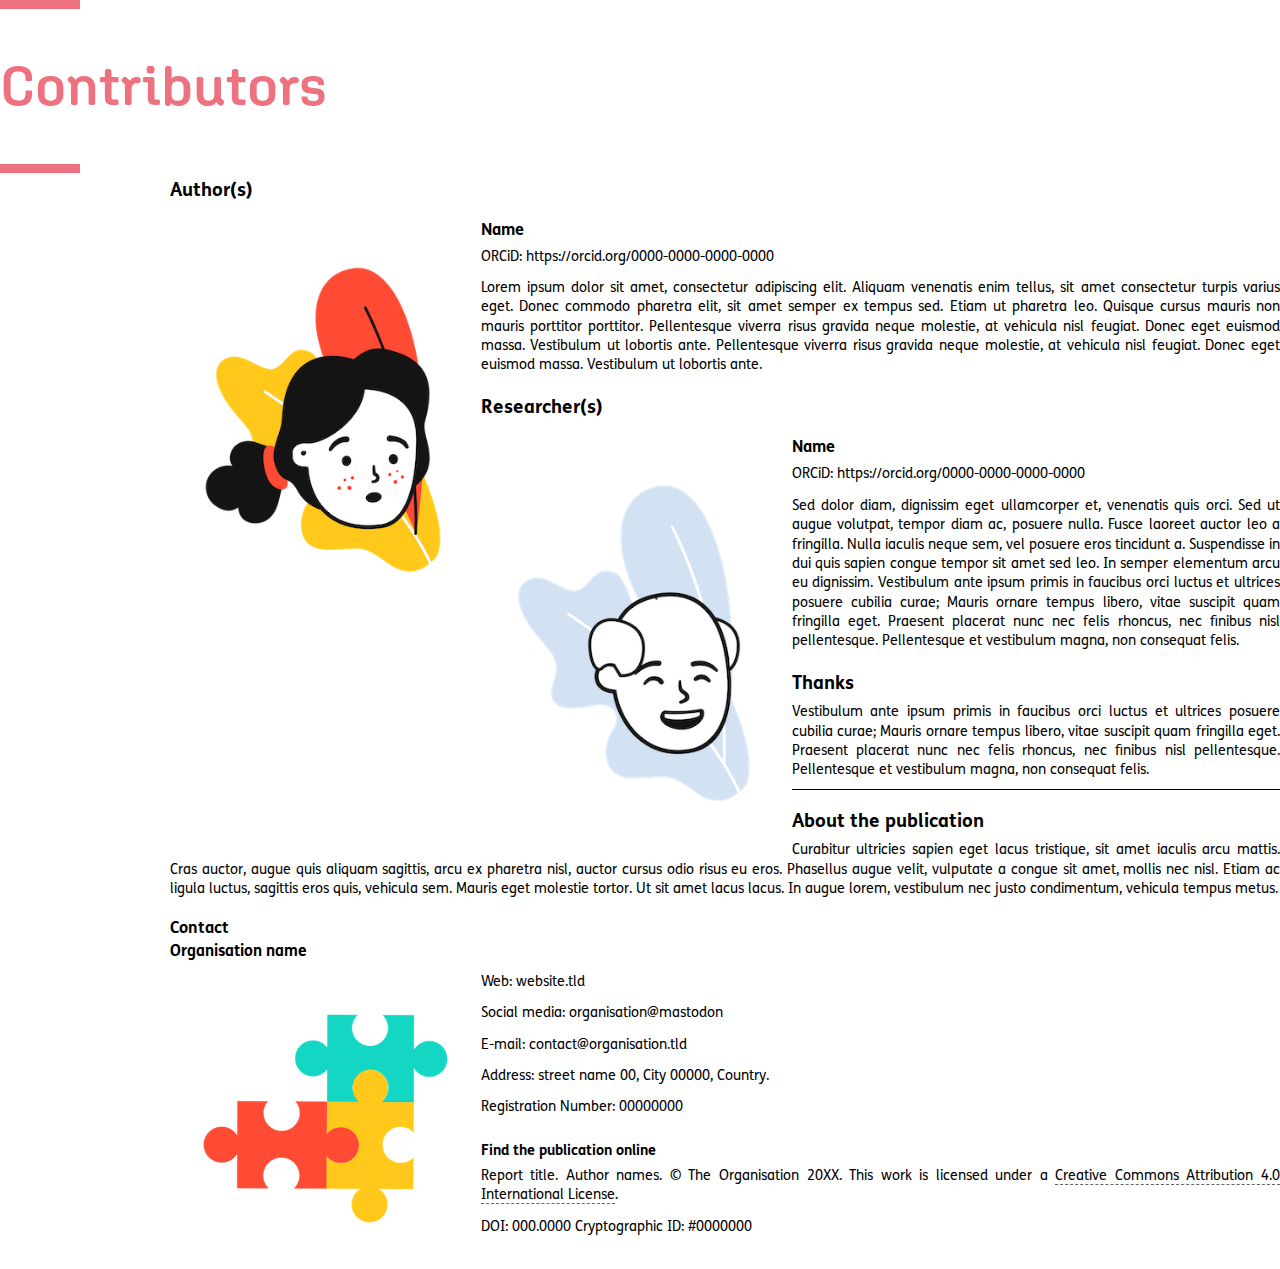
<file: html/document-5.html>
<!DOCTYPE html>
<html lang="en">
  <head>
    <meta charset="UTF-8">
    <title>Contributors</title>
    <link type="text/css" rel="stylesheet" href="css/book.css" />
    <link type="text/css" rel="stylesheet" href="css/berichte-gaffm-en.css" />
  </head>
  <body class="book-chapter">
    <div class="article-part article-title" id="_5_0">Contributors</div>
    <div class="article-part article-richtext article-body">
      <h3 id="H8801368">Author(s)</h3>
      <figure id="F23538191" class="aligned-left image-width-25" data-aligned="left" data-width="25" data-category="none" data-caption-hidden="true"><img src="images/6fe34584-8d69-4802-be0e-a281121840ac.png"></figure>
      <h4 id="H7011072">Name</h4>
      <p>ORCiD: https://orcid.org/0000-0000-0000-0000</p>
      <p>Lorem ipsum dolor sit amet, consectetur adipiscing elit. Aliquam venenatis enim tellus, sit amet consectetur turpis varius eget. Donec commodo pharetra elit, sit amet semper ex tempus sed. Etiam ut pharetra leo. Quisque cursus mauris non mauris porttitor porttitor. Pellentesque viverra risus gravida neque molestie, at vehicula nisl feugiat. Donec eget euismod massa. Vestibulum ut lobortis ante. Pellentesque viverra risus gravida neque molestie, at vehicula nisl feugiat. Donec eget euismod massa. Vestibulum ut lobortis ante.</p>
      <h3 id="H319339">Researcher(s)</h3>
      <figure id="F14184921" class="aligned-left image-width-25" data-aligned="left" data-width="25" data-category="none" data-caption-hidden="true"><img src="images/1fa18e9f-eb2d-44f8-a1bc-a761a09f972e.png"></figure>
      <h4 id="H9896496">Name</h4>
      <p>ORCiD: https://orcid.org/0000-0000-0000-0000</p>
      <p>Sed dolor diam, dignissim eget ullamcorper et, venenatis quis orci. Sed ut augue volutpat, tempor diam ac, posuere nulla. Fusce laoreet auctor leo a fringilla. Nulla iaculis neque sem, vel posuere eros tincidunt a. Suspendisse in dui quis sapien congue tempor sit amet sed leo. In semper elementum arcu eu dignissim. Vestibulum ante ipsum primis in faucibus orci luctus et ultrices posuere cubilia curae; Mauris ornare tempus libero, vitae suscipit quam fringilla eget. Praesent placerat nunc nec felis rhoncus, nec finibus nisl pellentesque. Pellentesque et vestibulum magna, non consequat felis.</p>
      <h3 id="H1663104">Thanks</h3>
      <p>Vestibulum ante ipsum primis in faucibus orci luctus et ultrices posuere cubilia curae; Mauris ornare tempus libero, vitae suscipit quam fringilla eget. Praesent placerat nunc nec felis rhoncus, nec finibus nisl pellentesque. Pellentesque et vestibulum magna, non consequat felis.</p>
      <hr>
      <h3 id="H6025747">About the publication</h3>
      <p>Curabitur ultricies sapien eget lacus tristique, sit amet iaculis arcu mattis. Cras auctor, augue quis aliquam sagittis, arcu ex pharetra nisl, auctor cursus odio risus eu eros. Phasellus augue velit, vulputate a congue sit amet, mollis nec nisl. Etiam ac ligula luctus, sagittis eros quis, vehicula sem. Mauris eget molestie tortor. Ut sit amet lacus lacus. In augue lorem, vestibulum nec justo condimentum, vehicula tempus metus.</p>
      <h4 id="H5417875">Contact </h4>
      <h5 id="H4140235">Organisation name</h5>
      <figure id="F76335231" class="aligned-left image-width-25" data-aligned="left" data-width="25" data-category="none" data-caption-hidden="true"><img src="images/4d5aeba0-eccd-4039-93f8-6f576dfb284d.png"></figure>
      <p></p>
      <p></p>
      <p></p>
      <p>Web: website.tld</p>
      <p>Social media: organisation@mastodon</p>
      <p>E-mail: contact@organisation.tld</p>
      <p>Address: street name 00, City 00000, Country.</p>
      <p>Registration Number: 00000000</p>
      <h6 id="H5096991">Find the publication online</h6>
      <p>Report title. Author names. © The Organisation 20XX. This work is licensed under a <a href="https://creativecommons.org/licenses/by/4.0/">Creative Commons Attribution 4.0 International License</a>.</p>
      <p>DOI: 000.0000 Cryptographic ID: #0000000</p>
    </div>
    <section class="fnlist" role="doc-footnotes"></section>
  </body>
</html>
</file>
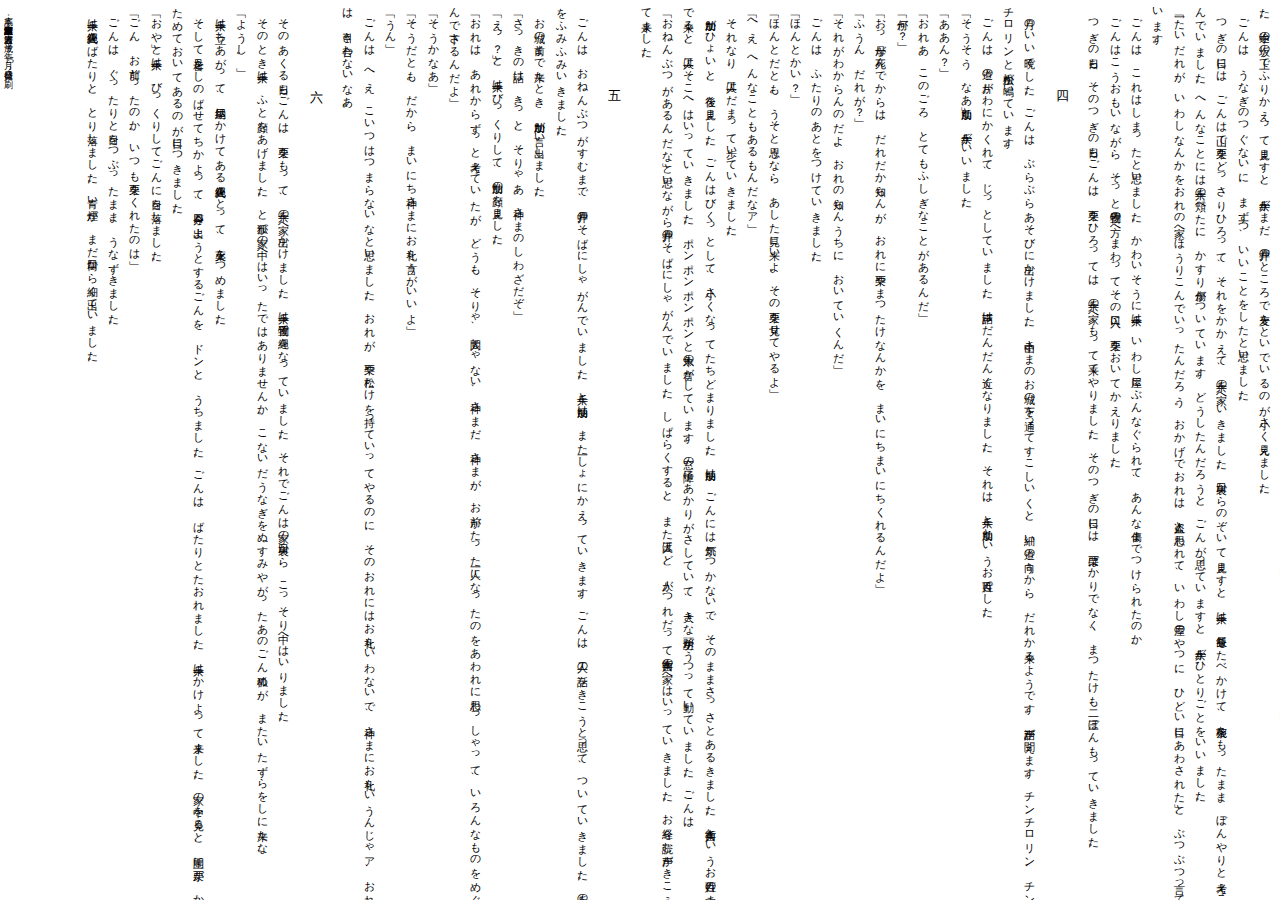
<file: vivlio-dir/samples/gon/responsive.html>
<!DOCTYPE html>
<html lang="ja">
<head>
<meta charset="utf-8" />
<link rel="stylesheet" type="text/css" href="style.css" />
<style>
@page {
	font-size: 0.71rem;
	width: auto;
	height: auto;
	size: auto;
	margin-top: 5rem;
	margin-bottom: 5.3rem;
	margin-left: 3.35rem;
	margin-right: 3.35rem;
}
@page :right {
	margin-left: 3.35rem;
}
@page :left {
	margin-right: 3.35rem;
}
figure {
	break-before: page;
	break-after: page;
}
/* ugly workaround to deal with different bugs in each browsers and in vivliostyle,
   meaning I cannot neatly use vh/vm or % or flexbox or a combination...

   This should be replaced by a vertical flexbox on figure,
   externally sized to 100vh / 100vw,
 */
@media print {
figure {
	position: absolute;
	text-align: right;
	width: 55rem;
	height: 50rem;
}

@media (max-width: 60em) { figure { width: 48rem; } }
@media (max-width: 55em) { figure { width: 43rem; } }
@media (max-width: 50em) { figure { width: 38rem; } }
@media (max-width: 45em) { figure { width: 33rem; } }
@media (max-width: 40em) { figure { width: 28rem; } }
@media (max-width: 35em) { figure { width: 23rem; } }
@media (max-width: 30em) { figure { width: 18rem; } }
@media (max-width: 25em) { figure { width: 13rem; } }
@media (max-width: 20em) { figure { width: 8rem; } }
@media (max-width: 15em) { figure { width: 3rem; } }

@media (max-height: 60em) { figure { height: 45rem; } }
@media (max-height: 55em) { figure { height: 40rem; } }
@media (max-height: 50em) { figure { height: 35rem; } }
@media (max-height: 45em) { figure { height: 30rem; } }
@media (max-height: 40em) { figure { height: 25rem; } }
@media (max-height: 35em) { figure { height: 20rem; } }
@media (max-height: 30em) { figure { height: 15rem; } }
@media (max-height: 25em) { figure { height: 10rem; } }
@media (max-height: 20em) { figure { height: 5rem; } }

figcaption {
	text-align: right;
}
}
/*end sily workaround*/

figure img {
	width: auto;
	height: auto;
	max-height: 100%;
	max-width: 100%;
}
html {
	font-size: 0.708em;
	line-height: 1.882;
}
h1 {
	font-size: 1.35rem;
	line-height: 5.646rem;
}
h2 {
	font-size: 1.177rem;
	line-height: 3.764rem;
}
ruby > rt {
	font-size: 0.47rem;
}
hr {
	margin: auto 1rem;
}
.colophon, figcaption {
	font-size: 0.82rem;
}
.author {
	font-size: 1rem;
	margin-top: 5.88rem;
}
</style>
<style>
</style>
<title>新美南吉 ごん狐</title>
</head>
<body>
<h1 class="title">ごん狐 <span class="author">新美南吉</span></h1>
<h2><a id="midashi10">一</a></h2>

<p>これは、私が小さいときに、村の<ruby><rb>茂平</rb><rp>（</rp><rt>もへい</rt><rp>）</rp></ruby>というおじいさんからきいたお話です。</p>

<p>むかしは、私たちの村のちかくの、中山というところに小さなお城があって、中山さまというおとのさまが、おられたそうです。</p>

<p>その中山から、少しはなれた山の中に、「ごん狐」という狐がいました。ごんは、一人ぼっちの小狐で、<em class="sesame_dot">しだ</em>の一ぱいしげった森の中に穴をほって住んでいました。そして、夜でも昼でも、あたりの村へ出てきて、いたずらばかりしました。はたけへ入って芋をほりちらしたり、菜種<em class="sesame_dot">がら</em>の、ほしてあるのへ火をつけたり、<ruby><rb>百姓家</rb><rp>（</rp><rt>ひゃくしょうや</rt><rp>）</rp></ruby>の裏手につるしてあるとんがらしをむしりとって、いったり、いろんなことをしました。</p>

<p><ruby><rb>或</rb><rp>（</rp><rt>ある</rt><rp>）</rp></ruby>秋のことでした。二、三日雨がふりつづいたその間、ごんは、外へも出られなくて穴の中にしゃがんでいました。</p>

<p>雨があがると、ごんは、ほっとして穴からはい出ました。空はからっと晴れていて、百舌鳥の声がきんきん、ひびいていました。</p>

<p>ごんは、村の小川の堤まで出て来ました。あたりの、すすきの穂には、まだ雨のしずくが光っていました。川は、いつもは水が少いのですが、三日もの雨で、水が、どっとましていました。ただのときは水につかることのない、川べりのすすきや、萩の株が、黄いろくにごった水に横だおしになって、もまれています。ごんは川下の方へと、ぬかるみみちを歩いていきました。</p>

<p>ふと見ると、川の中に人がいて、何かやっています。ごんは、見つからないように、そうっと草の深いところへ歩きよって、そこからじっとのぞいてみました。</p>

<p>「<ruby><rb>兵十</rb><rp>（</rp><rt>ひょうじゅう</rt><rp>）</rp></ruby>だな」と、ごんは思いました。兵十はぼろぼろの黒いきものをまくし上げて、腰のところまで水にひたりながら、魚をとる、<em class="sesame_dot">はりきり</em>という、網をゆすぶっていました。はちまきをした顔の横っちょうに、まるい萩の葉が一まい、大きな黒子みたいにへばりついていました。</p>



<figure>
<img src="img/gon.jpg" width="1280" height="1280" alt="東伏見稲荷の狐">
<figcaption>東伏見稲荷の狐</figcaption>
</figure>
<p>しばらくすると、兵十は、<em class="sesame_dot">はりきり</em>網の一ばんうしろの、袋のようになったところを、水の中からもちあげました。その中には、芝の根や、草の葉や、くさった木ぎれなどが、ごちゃごちゃはいっていましたが、でもところどころ、白いものがきらきら光っています。それは、ふとい<em class="sesame_dot">うなぎ</em>の腹や、大きな<em class="sesame_dot">きす</em>の腹でした。兵十は、びくの中へ、そのうなぎやきすを、ごみと一しょにぶちこみました。そして、また、袋の口をしばって、水の中へ入れました。</p>

<p>兵十はそれから、びくをもって川から上りびくを土手においといて、何をさがしにか、川上の方へかけていきました。</p>

<p>兵十がいなくなると、ごんは、ぴょいと草の中からとび出して、びくのそばへかけつけました。ちょいと、いたずらがしたくなったのです。ごんはびくの中の魚をつかみ出しては、<em class="sesame_dot">はりきり</em>網のかかっているところより下手の川の中を目がけて、ぽんぽんなげこみました。どの魚も、「とぼん」と音を立てながら、にごった水の中へもぐりこみました。</p>

<p>一ばんしまいに、太いうなぎをつかみにかかりましたが、何しろぬるぬるとすべりぬけるので、手ではつかめません。ごんはじれったくなって、頭をびくの中につッこんで、うなぎの頭を口にくわえました。うなぎは、キュッと言ってごんの首へまきつきました。そのとたんに兵十が、向うから、<br />
「うわアぬすと狐め」と、どなりたてました。ごんは、びっくりしてとびあがりました。うなぎをふりすててにげようとしましたが、うなぎは、ごんの首にまきついたままはなれません。ごんはそのまま横っとびにとび出して一しょうけんめいに、にげていきました。</p>

<p>ほら穴の近くの、<em class="sesame_dot">はん</em>の木の下でふりかえって見ましたが、兵十は追っかけては来ませんでした。</p>

<p>ごんは、ほっとして、うなぎの頭をかみくだき、やっとはずして穴のそとの、草の葉の上にのせておきました。</p>


<h2><a id="midashi20">二</a></h2>


<p>十日ほどたって、ごんが、弥助というお百姓の家の裏を通りかかりますと、そこの、いちじくの木のかげで、弥助の家内が、おはぐろをつけていました。鍛冶屋の新兵衛の家のうらを通ると、新兵衛の家内が髪をすいていました。ごんは、</p>

<p>「ふふん、村に何かあるんだな」と、思いました。</p>

<p>「何だろう、秋祭かな。祭なら、太鼓や笛の音がしそうなものだ。それに第一、お宮にのぼりが立つはずだが」</p>

<p>こんなことを考えながらやって来ますと、いつの間にか、表に赤い井戸のある、兵十の家の前へ来ました。その小さな、こわれかけた家の中には、大勢の人があつまっていました。よそいきの着物を着て、腰に手拭をさげたりした女たちが、表のかまどで火をたいています。大きな鍋の中では、何かぐずぐず煮えていました。</p>

<p>「ああ、葬式だ」と、ごんは思いました。</p>

<p>「兵十の家のだれが死んだんだろう」</p>

<p>お午がすぎると、ごんは、村の墓地へ行って、六地蔵さんのかげにかくれていました。いいお天気で、遠く向うには、お城の屋根瓦が光っています。墓地には、ひがん花が、赤い布のようにさきつづいていました。と、村の方から、カーン、カーン、と、鐘が鳴って来ました。葬式の出る合図です。</p>

<p>やがて、白い着物を着た葬列のものたちがやって来るのがちらちら見えはじめました。話声も近くなりました。葬列は墓地へはいって来ました。人々が通ったあとには、ひがん花が、ふみおられていました。</p>

<p>ごんはのびあがって見ました。兵十が、白いかみしもをつけて、位牌をささげています。いつもは、赤いさつま芋みたいな元気のいい顔が、きょうは何だかしおれていました。</p>

<p>「ははん、死んだのは兵十のおっ母だ」</p>

<p>ごんはそう思いながら、頭をひっこめました。</p>

<p>その晩、ごんは、穴の中で考えました。</p>

<p>「兵十のおっ母は、床についていて、うなぎが食べたいと言ったにちがいない。それで兵十が<em class="sesame_dot">はりきり</em>網をもち出したんだ。ところが、わしがいたずらをして、うなぎをとって来てしまった。だから兵十は、おっ母にうなぎを食べさせることができなかった。そのままおっ母は、死んじゃったにちがいない。ああ、うなぎが食べたい、うなぎが食べたいとおもいながら、死んだんだろう。ちょッ、あんないたずらをしなけりゃよかった。」</p>

<h2><a id="midashi30">三</a></h2>

<p>兵十が、赤い井戸のところで、麦をといでいました。</p>

<p>兵十は今まで、おっ母と二人きりで、貧しいくらしをしていたもので、おっ母が死んでしまっては、もう一人ぼっちでした。</p>

<p>「おれと同じ一人ぼっちの兵十か」</p>

<p>こちらの物置の後から見ていたごんは、そう思いました。</p>

<p>ごんは物置のそばをはなれて、向うへいきかけますと、どこかで、いわしを売る声がします。</p>

<p>「いわしのやすうりだアい。いきのいいいわしだアい」</p>

<p>ごんは、その、いせいのいい声のする方へ走っていきました。と、弥助のおかみさんが、裏戸口から、</p>

<p>「いわしをおくれ。」と言いました。いわし売は、いわしのかごをつんだ車を、道ばたにおいて、ぴかぴか光るいわしを両手でつかんで、弥助の家の中へもってはいりました。ごんはそのすきまに、かごの中から、五、六ぴきのいわしをつかみ出して、もと来た方へかけだしました。そして、兵十の家の裏口から、家の中へいわしを投げこんで、穴へ向ってかけもどりました。途中の坂の上でふりかえって見ますと、兵十がまだ、井戸のところで麦をといでいるのが小さく見えました。</p>

<p>ごんは、うなぎのつぐないに、まず一つ、いいことをしたと思いました。</p>

<p>つぎの日には、ごんは山で栗をどっさりひろって、それをかかえて、兵十の家へいきました。裏口からのぞいて見ますと、兵十は、昼飯をたべかけて、茶椀をもったまま、ぼんやりと考えこんでいました。へんなことには兵十の頬ぺたに、かすり傷がついています。どうしたんだろうと、ごんが思っていますと、兵十がひとりごとをいいました。</p>

<p>「一たいだれが、いわしなんかをおれの家へほうりこんでいったんだろう。おかげでおれは、盗人と思われて、いわし屋のやつに、ひどい目にあわされた」と、ぶつぶつ言っています。</p>

<p>ごんは、これはしまったと思いました。かわいそうに兵十は、いわし屋にぶんなぐられて、あんな傷までつけられたのか。</p>

<p>ごんはこうおもいながら、そっと物置の方へまわってその入口に、栗をおいてかえりました。</p>

<p>つぎの日も、そのつぎの日もごんは、栗をひろっては、兵十の家へもって来てやりました。そのつぎの日には、栗ばかりでなく、まつたけも二、三ぼんもっていきました。</p>

<h2><a id="midashi40">四</a></h2>

<p>月のいい晩でした。ごんは、ぶらぶらあそびに出かけました。中山さまのお城の下を通ってすこしいくと、細い道の向うから、だれか来るようです。話声が聞えます。チンチロリン、チンチロリンと松虫が鳴いています。</p>

<p>ごんは、道の片がわにかくれて、じっとしていました。話声はだんだん近くなりました。それは、兵十と加助というお百姓でした。</p>

<p>「そうそう、なあ加助」と、兵十がいいました。</p>
<p>「ああん？」</p>
<p>「おれあ、このごろ、とてもふしぎなことがあるんだ」</p>
<p>「何が？」</p>
<p>「おっ母が死んでからは、だれだか知らんが、おれに栗やまつたけなんかを、まいにちまいにちくれるんだよ」</p>
<p>「ふうん、だれが？」</p>
<p>「それがわからんのだよ。おれの知らんうちに、おいていくんだ」</p>
<p>ごんは、ふたりのあとをつけていきました。</p>
<p>「ほんとかい？」</p>
<p>「ほんとだとも。うそと思うなら、あした見に来いよ。その栗を見せてやるよ」</p>
<p>「へえ、へんなこともあるもんだなア」</p>
<p>それなり、二人はだまって歩いていきました。</p>
<p>加助がひょいと、後を見ました。ごんはびくっとして、小さくなってたちどまりました。加助は、ごんには気がつかないで、そのままさっさとあるきました。吉兵衛というお百姓の家まで来ると、二人はそこへはいっていきました。ポンポンポンポンと木魚の音がしています。窓の障子にあかりがさしていて、大きな坊主頭がうつって動いていました。ごんは、</p>

<p>「おねんぶつがあるんだな」と思いながら井戸のそばにしゃがんでいました。しばらくすると、また三人ほど、人がつれだって吉兵衛の家へはいっていきました。お経を読む声がきこえて来ました。</p>

<h2><a id="midashi50">五</a></h2>

<p>ごんは、おねんぶつがすむまで、井戸のそばにしゃがんでいました。兵十と加助は、また一しょにかえっていきます。ごんは、二人の話をきこうと思って、ついていきました。兵十の影法師をふみふみいきました。</p>

<p>お城の前まで来たとき、加助が言い出しました。</p>
<p>「さっきの話は、きっと、そりゃあ、神さまのしわざだぞ」</p>
<p>「えっ？」と、兵十はびっくりして、加助の顔を見ました。</p>
<p>「おれは、あれからずっと考えていたが、どうも、そりゃ、人間じゃない、神さまだ、神さまが、お前がたった一人になったのをあわれに思わっしゃって、いろんなものをめぐんで下さるんだよ」</p>
<p>「そうかなあ」</p>
<p>「そうだとも。だから、まいにち神さまにお礼を言うがいいよ」</p>
<p>「うん」</p>
<p>ごんは、へえ、こいつはつまらないなと思いました。おれが、栗や松たけを持っていってやるのに、そのおれにはお礼をいわないで、神さまにお礼をいうんじゃア、おれは、引き合わないなあ。</p>


<h2><a id="midashi60">六</a></h2>

<p>そのあくる日もごんは、栗をもって、兵十の家へ出かけました。兵十は物置で縄をなっていました。それでごんは家の裏口から、こっそり中へはいりました。</p>

<p>そのとき兵十は、ふと顔をあげました。と狐が家の中へはいったではありませんか。こないだうなぎをぬすみやがったあのごん狐めが、またいたずらをしに来たな。</p>

<p>「ようし。」</p>

<p>兵十は立ちあがって、納屋にかけてある火縄銃をとって、火薬をつめました。</p>

<p>そして足音をしのばせてちかよって、今戸口を出ようとするごんを、ドンと、うちました。ごんは、ばたりとたおれました。兵十はかけよって来ました。家の中を見ると、土間に栗が、かためておいてあるのが目につきました。</p>

<p>「おや」と兵十は、びっくりしてごんに目を落しました。</p>

<p>「ごん、お前だったのか。いつも栗をくれたのは」</p>

<p>ごんは、ぐったりと目をつぶったまま、うなずきました。</p>

<p>兵十は火縄銃をばたりと、とり落しました。青い煙が、まだ筒口から細く出ていました。</p>

<p class="colophon">底本：「新美南吉童話集」岩波文庫、岩波書店　平成<span class="tcy">9</span>年<span class="tcy">7</span>月<span class="tcy">15</span>日発行第<span class="tcy">2</span>刷</p>
</body>
</html>
</file>
<file: html/css/book.css>
/* Footnote and figure/table labeling */

span.label-counter::after,
a.reference-counter::after {
    content: ' ' attr(data-book-counter); /* or data-chapter-counter */
}

.footnote-counter::before {
    content: attr(data-book-counter); /* or data-chapter-counter */
}

section[role='doc-footnote'] .footnote-counter::after {
    content: '. ';
}

/* CSL */

.csl-bib-body {
    padding-top: .5em;
    padding-bottom: .5em;
}

.csl-left-margin {
    padding-right: 1ch;
    clear: left;
    float: left;
    white-space: pre;
}

.csl-entry i {
    font-style: italic;
}

.csl-entry b {
    font-weight: bold;
}

.csl-entry sup {
    vertical-align: super;
    font-size: smaller;
}

.csl-entry sub {
    vertical-align: sub;
    font-size: smaller;
}

.csl-indent {
    padding-left: .5in;
}

.csl-entry {
    clear: left;
}

.csl-right-inline {
    padding-left: 20px;
}

span.anchor {
    text-decoration: underline;
    color: var(--cs-4-text);
}

figure figcaption {
    margin-top: 10px;
    font-size: .9em;
}

figure img {
    max-width: 100%;
}

figure {
    width: calc(80% - 12px);
    border: 1px solid black;
    padding: 5px;
    text-align: center;
    break-inside: avoid;
    cursor: pointer;
    margin: 10%;
    clear: none;
}

.aligned-right {
    float: right;
}

.aligned-left {
    float: left;
}

.aligned-center {
    float: none;
    display: block;
    margin-left: auto;
    margin-right: auto;
    align-content: center;
}

.image-width-100 {
    width: 80%;
    box-sizing: border-box;
}

.image-width-75 {
    width: 55%;
    box-sizing: border-box;
}

.image-width-50 {
    width: 40%;
    margin-left: 5%;
    margin-right: 5%;
    box-sizing: border-box;
}

.image-width-25 {
    width: 21%;
    margin-left: 2%;
    margin-right: 2%;
    box-sizing: border-box;
}


figure[data-category='table'] figcaption span.text::before,
figure[data-category='photo'] figcaption span.text::before,
figure[data-category='figure'] figcaption span.text::before,
table[data-category='table'] caption span.text::before {
    content: ': ';
}

table {
    clear: both;
}

.table-25 {
    width: 25%;
}

.table-50 {
    width: 50%;
}

.table-75 {
    width: 75%;
}

.table-100 {
    width: 100%;
}

.table-center {
    margin-left: auto !important;
    margin-right: auto !important;
    clear: both;
}

.table-left {
    float: left;
}

.table-right {
    float: right;
}

.user-contents a {
    text-decoration: underline;
}

.article table[data-layout='fixed'] {
    table-layout: fixed !important;
}

.article table[data-layout='auto'] {
    table-layout: auto !important;
}

.article-title {
    font-size: 48px;
}

.article .table-of-contents h1,
.article .table-of-contents h2,
.article .table-of-contents h3,
.article .table-of-contents h4,
.article .table-of-contents h5,
.article .table-of-contents h6 {
    font-size: 1em;
    font-weight: normal;
    margin-bottom: unset;
}

.article .table-of-contents h2 {
    padding-left: 1em;
}

.article .table-of-contents h3 {
    padding-left: 2em;
}

.article .table-of-contents h4 {
    padding-left: 3em;
}

.article .table-of-contents h5 {
    padding-left: 4em;
}

.article .table-of-contents h6 {
    padding-left: 5em;
}

.article .table-of-contents h1.toc {
    font-style: italic;
}

.underline {
    text-decoration: underline;
}
</file>
<file: html/css/berichte-gaffm-en.css>
/*Appaloosa (Report) - publication style: Version: 6d7fb76 15 April 2023 14:44:44 Repo link: https://github.com/a-machine/appoloosa-report-style/blob/main/vivlio/style/css/appaloosa.css*/

/*Headers gaffm #1*/

@font-face {
    font-family: "AgletSans";
    font-weight: 600;
    font-style: normal;
    src: local('AgletSans Regular'), local('AgletSans-Regular'), url(media/AgletSans-Regular.otf) format('opentype');
  }
  
  /*Headers gaffm h1, h2, article title */
  
  @font-face {
    font-family: "AgletSans";
    font-weight: 800;
    font-style: normal;
    src: local('AgletSans SemiBold'), local('AgletSans-SemiBold'), url(media/AgletSans-SemiBold.otf) format('opentype');
  }
  
  /*Headers gaffm h3, h4, h5, h6 */
  
  @font-face {
    font-family: "FSMe";
    font-weight: 800;
    font-style: normal;
    src: local('FSMe Bold'), local('FSMe-Bold'), url(media/FSMe-Bold.otf) format('opentype');
  }
  
  /*body gaffm*/
  
  @font-face {
    font-family: "FSMe";
    font-weight: 600;
    font-style: normal;
    src: local('FSMe'), local('FSMe'), url(media/FSMe.otf) format('opentype');
  }
    
    *{
      font-family: "FSMe", sans-serif;
    }
  
  /*Page size*/
  
  @page {
      size: 210mm 297mm;
      margin-top: 20mm;
      margin-bottom: 30mm;
    }
  
   /*Cover*/ 
    
    @page: first {
      size: 210mm 297mm;
      background-image: linear-gradient(#ecece6,#ecece6 73%,#00b8ec, #63c7f1 27%);
      background-size: 210mm 297mm;
      display: flex;
      margin-top: 30mm;
      color: #ee717f;
      page-break-after: always;
      @bottom-left { content: normal; }
      @bottom-center { content: normal; }
      @bottom-right { content: normal; }
      @top-left { content: normal; }
      @top-right { content: normal;}
      @top-center { content: normal;}
    }
  
  /*Verso - left page*/ 
  
  @page: left {
      margin-left: 15mm;
      margin-right: 20mm;
      @top-left {
        content: " ";
      }
      @top-center {
        content: " ";
      }
      @bottom-left {
        content: counter(page) " "" | "" "  env(doc-title);
        font-family: "FSMe", sans-serif;
        font-weight: 600;
        font-size: 12px;
        line-height: 1.4;
        color: #000000;
        letter-spacing: 0.1pt;
        /*word-spacing: 1px;*/
        background-image: linear-gradient(45deg, #ee717f,#ee717f);
        background-repeat: no-repeat;
        background-size: 80px 9px;
        background-position: 0 55%;
        padding-top: 20px;
        vertical-align: top;
        width: 75%;
        }
        @bottom-center {
            content: " ";
            width: 10%;
          }
          @bottom-right { width: 15%; }
      }
  
      /*Recto - right page*/
    
  @page: right {
      margin-left: 20mm;
      margin-right: 15mm;
      @top-right {
         content: "";
      }
      @top-center {
        content: " ";
      }
      @bottom-left { width: 15%; }
      @bottom-center {
        content: " ";
        width: 10%;
      }
      @bottom-right {
        content: string(chapter-title, start) " "" | "" " counter(page);
        font-family: "FSMe", sans-serif;
        font-weight: 600;
        font-size: 12px;
        line-height: 1.4;
        color: #000;
        letter-spacing: 0.1pt;
        background-image: linear-gradient(45deg, #ee717f,#ee717f);
        background-repeat: no-repeat;
        background-size: 80px 9px;
        background-position: 100% 55%;
        padding-top: 20px;
        vertical-align: top;
        width: 75%;
      }
    }
  
  /*Blank page*/ 
   
  @page: blank {
      @bottom-left {content: normal;}
      @bottom-right {content: normal;}
      @top-center {content: normal;}
      @top-left {content: normal;}
      @top-right {content: normal;}
    }
  
  /*HTML basics*/ 
  
  html {
      font-size: 18px;
      font-weight: 300;
      color: #000;
      text-rendering: optimizeLegibility;
      overflow-wrap: break-word;
      word-wrap: break-word;
    }
  html body { background-color: transparent!important;}
  body {
      counter-reset: chapter figure-cat-figure figure-cat-photo figure-cat-table footnote-counter footnote-marker-counter;
      overflow-wrap: break-word;
    }
    
    html,
    body,
    div,
    span,
    object,
    iframe,
    h1,
    h2,
    h3,
    h4,
    h5,
    h6,
    p,
    blockquote,
    pre,
    abbr,
    address,
    cite,
    code,
    del,
    dfn,
    em,
    img,
    ins,
    kbd,
    q,
    samp,
    small,
    strong,
    sub,
    sup,
    var,
    b,
    i,
    dl,
    dt,
    dd,
    ol,
    ul,
    li,
    fieldset,
    form,
    label,
    legend,
    table,
    caption,
    tbody,
    tfoot,
    thead,
    tr,
    th,
    td,
    article,
    aside,
    canvas,
    details,
    figcaption,
    figure,
    footer,
    header,
    hgroup,
    menu,
    nav,
    section,
    summary,
    time,
    mark,
    audio,
    video {
      margin: 0;
      padding: 0;
      border: 0;
      font-size: 100%;
      vertical-align: baseline;
    }
    .copyrightpage p {
      font-family: "FSMe", sans-serif;
      color: #000;
    }
    nav::before {
      content: "Contents";
      font-family: "AgletSans", sans-serif;
      font-size: 55px;
      color: #ee717f;
      font-weight: 600;
    }
    nav {
      margin: 2em 0;
      break-before: always;
      page-break-before: always;
      width: 80%;
      font-family: "FSMe", sans-serif;
    }
    nav ol {
      margin-top: 2em;
      list-style: none;
    }
    nav li a {
      display: inline-flex;
      width: 100%;
      text-decoration: none;
      color: currentColor;
      align-items: baseline;
      border: none;
      /*font-size: 9pt;*/
      border-bottom: 1px solid;
      line-height: 1.8em;
    }
    /*nav li a:hover {
      border-bottom: 0px;
    }*/
    nav li a::before {
      margin-right: 0.5em;
      /*border-bottom: 1px dotted;*/
      content: "";
      order: 1;
      flex: auto;
    }
    nav li {
      font-weight: 500;
    }
    
    nav li ol {
      margin-top: 0.5em;
    }
    
    nav li ol li {
      padding-left: 1.2em;
      font-weight: 300;
    }
    
    nav li ol li ol li ol li {
      display: none;
    }
    
    nav li a::after {
     text-align: right;
     content: target-counter(attr(href), page);
     align-self: flex-end;
     flex: none;
     order: 2;
    }
  
  /*Docsify*/
  
  /*Review*/
  
  /*QR code for content URL*/
  
  div.titlepage {
    height: 100vh;
    background-image: url("media/GAF-Logo-30_CMYK-P709_lachs.png");
    /*-webkit-filter: drop-shadow( -5px 5px 5px rgb(165, 165, 165) );
    filter: drop-shadow( -5px 5px 5px rgb(146, 8, 8)); */
    background-position: 0% 100%;
    background-size: 30%;
    background-repeat: no-repeat; /*logo cover image*/
    margin-top: 0em;
    margin-bottom: 0em;
  }
  
  .booktitle {
      /*text-align: center;*/
      font-family: "AgletSans", sans-serif;
      font-size: 55px;
      color:#111111;
      page-break-inside: avoid;
      page-break-after: avoid;
      text-transform: none;
      hyphens: manual;
      white-space: pre-line;
      letter-spacing: 0pt;
      word-spacing: 1px;
      font-weight: 800;
      max-width: 100%;
      margin: 0;
      text-align: left;
    }
  
  .booktitle:before {
      display: block;
      text-transform: none;
      counter-increment: chapter;
      height: 7em;
      background-image: linear-gradient(45deg, #ee717f,#ee717f);
      background-repeat: no-repeat;
      background-size: 80px 9px;
      background-position: 0% 0%;
      padding-top: 0.5em;
      color: #0a0a0a;
      content:" ";/*here goes text*/
      font-size: 18px;
    }
    
  h2.booksubtitle {
      font-family: "AgletSans", sans-serif;
      font-size: 30px;
      font-weight: 400!important;
      color: #0a0a0a;
      padding-top: 0.7em;
      margin: 0;
    }
  
  h3.bookauthor {
      font-family: "AgletSans", sans-serif;
      font-size: 20px;
      color: #0a0a0a;
      padding-top: 2em;
      font-weight: 400!important;
      margin: 0;
    }
  
  h4.bookversion {
      font-family: "AgletSans", sans-serif;
      font-size: 12px;
      color: #0a0a0a;
      font-weight: 400!important;
      padding-top: 44em;
      margin: 0;
      text-align: right;
    }
    
  h1.part {
      page-break-before: always!important;
      page-break-after: always!important;
      color: #111111;
      margin-top:0;
    }
  h1.part:before {
      display: block;
      text-transform: none;
      counter-increment: chapter;
      height: 1em;
      background-image: linear-gradient(45deg, #ee717f,#ee717f);
      background-repeat: no-repeat;
      background-size: 80px 9px;
      background-position: 0% 0%;
      content:"";
    }
  
  .article-part.article-title {
      page-break-before: always!important;
    }
  .article-title {
      font-family: "AgletSans", sans-serif;
      string-set: chapter-title content(text);
      font-size: 55px;
      color:#ee717f;
      /*margin-top: 2em;*/
      page-break-before: always!important;
      page-break-inside: avoid;
      page-break-after: avoid;
      text-transform: none;
      hyphens: manual;
      white-space: pre-line;
      letter-spacing: 0pt;
      word-spacing: 1px;
      font-weight: 800;
      max-width: 70%;
    }
  
  .article-title strong { font-weight: 600;}
    
  .article-title:before {
      display: block;
      text-transform: none;
      counter-increment: chapter;
      height: 1em;
      background-image: linear-gradient(45deg, #ee717f,#ee717f);
      background-repeat: no-repeat;
      background-size: 80px 9px;
      background-position: 0% 0%;
      content:"";
    }
  .article-title:after{
      display: block;
      background-image: linear-gradient(45deg, #ee717f,#ee717f);
      background-repeat: no-repeat;
      background-size: 80px 9px;
      background-position: 0% 100%;
      content:"";
      height:1em;
    }
  .article-contributors, .article-authors {
      font-size:  0.8837rem;
      font-weight: 300;
      margin: 20px 0;
    }
  .article-abstract {
      margin: 10px 0 80px 0;
    }
  .article-abstract p {
      font-size:  1.3rem;
      font-weight: 400;
      margin: 10px 0 80px 0;
    }
    
  .article-body {
       margin-top: -15px;
       margin-left: 170px;
     }
    
     section.fnlist {
       margin-left: 170px;
     }
    
  /*Literaturverzeichnis*/
  
  h1.article-bibliography-header {
      font-family: "AgletSans", sans-serif;
      font-size: 1.395rem;
      text-align: left;
      margin-bottom: 0;
      page-break-inside: avoid;
      page-break-after: avoid;
      text-transform: none;
      hyphens: manual;
      white-space: pre-line;
      /*letter-spacing: 0pt;
      word-spacing: 1px;*/
      margin-left: 170px;
      font-weight: 600;
      color: #ee717f;
    }
    div.csl-bib-body {
      margin-left: 170px;
    }
  
  .csl-entry {
      font-family: "FSMe", sans-serif;
      font-weight: 300;
      font-size:  0.8837rem;
      line-height: 1.37;
      margin-bottom: 9pt;
      /*letter-spacing: 0.2pt;
      word-spacing: 0.2pt;*/
    }
  
  .article-body > figure.image-width-100 {
      margin-left: -170px;
      width: auto !important;
    }
    
  .image-width-100 {
        width: 99%;
        box-sizing:border-box;
    }
    
    .image-width-90 {
        width: 89%;
        box-sizing:border-box;
    }
    
    .image-width-75 {
        width: 74%;
        box-sizing:border-box;
    }
    
    .image-width-50 {
        width: 49%;
        margin-left:5%;
        margin-right:5%;
        box-sizing:border-box;
    }
    
    .image-width-25 {
        width: 24%;
        margin-left:2%;
        margin-right:2%;
        box-sizing:border-box;
    }
    
    p {
      font-size:  0.8837rem; /* 0.8837rem */
      line-height: 1.37; /* 1.3954rem */
      margin-bottom: 0pt;
      text-align: justify;
      /*letter-spacing: 0.2pt;
      /*word-spacing: 0.2pt;*/
      orphans: 2;
      widows: 2;
    }
    
    p + p {
      text-indent: 0;
      margin-top: 9pt; }
    
    div.table-cell-container p + p {
      margin-top: 0pt;}
    
    li p {
       display: inline;
    }
    
    p strong,
    p .bold,
    p .Bold,
    p b,
    li strong,
    li .bold,
    li .Bold,
    li b {
      font-weight: 700;
    }
    
    table li strong,
    table li .bold,
    table li .Bold,
    table li b {
      font-family: "FSMe", sans-serif;
      font-weight: 700;
    }
    
    em,
    .italic {
      font-family: inherit;
      font-style: italic;
    }
    
    pre {
      max-width: 80.1266666667mm;
    }
    
    a, .csl-bib-body a {
      color: #000;
      text-decoration: none !important;
      border-bottom: 1px dashed rgb(101,100,98);
    }
    
    a:hover {
      border-bottom: 1px solid rgb(101,100,98);
    }
    
    strong em {
      font-weight: bold;
      font-style: italic;
    }
    
    var {
      font-family: "FSMe", sans-serif;
      font-weight: normal;
    }
    
    var em,
    var .Italic {
      font-weight: normal;
      font-style: normal;
    }
    
    sup {
      font-size: 9.75pt;
      font-weight: inherit;
      position: relative;
      top: -3px;
      vertical-align: baseline;
    }
    
    .references p {
      line-height: 10.8pt;
      font-size: 9pt;
    }
    
    blockquote {
      display: block;
      width: 95%;
      position: relative;
      font-family: "FSMe", sans-serif;
      font-size:  11pt; /* 1.023rem */
      vertical-align: baseline;
      margin-top: 12pt;
      margin-bottom: 12pt;
      margin-left: 20px;/* 3.3241rem*/
      padding-left: 5px;
      margin-right: 10px;
    
    }
    
    /*blockquote:before {
      font-family: "noto serif", serif;
      content: "“";
      font-size: 4em;
      left: -45px;
      top: -10px;
      z-index: 5;
      position: absolute;
      color: rgb(0,22,104);
      opacity: 1;
    }*/
    
    blockquote p {
      font-family: inherit;
      text-align: left;
      font-weight: 200;
      line-height: 1.37;
      font-style: italic;
    }
    
    blockquote strong {
      font-weight: 700;
    }
    
    blockquote  p.att { text-align: right; }
    
    h2, h2 strong {
    font-family: "AgletSans", sans-serif;
    margin-top: 1.5em;
    color:#ee717f; /*rgb(25,43,83);*/
    }
    h3, h3 strong,
    h4, h4 strong,
    h5,
    h6 {
      font-family: "FSMe", sans-serif;
      margin-top: 1.5em;
      color: #000; /*rgb(25,43,83);*/
    }
    
    h1 {
      font-family: "AgletSans", sans-serif;
      font-size: 55px; /* 2.233rem */
      color:#111111; /*rgb(25,43,83);*/
      margin-bottom: 1em;
      margin-top: 1em;
      page-break-inside: avoid;
      page-break-after: avoid;
      text-transform: none;
      hyphens: manual;
      white-space: pre-line;
      letter-spacing: 0pt;
      word-spacing: 1px;
      font-weight: 800
    }
    
    h1 strong {font-weight: 800;}
    
    h2 {
      font-size: 1.395rem; 
      font-family: "AgletSans", sans-serif;
      text-transform: none;
      font-weight: 800;
      /*margin: 1.5em 0 1.2em 0;*/
      margin-top: 20pt;
      margin-bottom: 9pt;
      page-break-inside: avoid;
      page-break-after: avoid;
    }
    
    h3 {
      font-size: 1.18rem; /* 1.209rem */
      font-family: "FSMe", sans-serif;
      margin-top: 17pt;
      page-break-inside: avoid;
      page-break-after: avoid;
      font-weight: 800;
      margin-bottom: 9pt;
    }
    
    h4 {
      font-size: 1.01rem; /* 1.023rem */
      font-family: "FSMe", sans-serif;
      margin-top: 15pt;
      margin-bottom: 9pt;
      font-weight: 800;
      page-break-inside: avoid;
      page-break-after: avoid;
    }
    
    h5 {
      font-family: "FSMe", sans-serif;
      font-weight: 800;
      font-size: 0.97rem; /* 0.930rem*/
      margin-top: 18px;
      margin-bottom: 5pt;
      page-break-inside: avoid;
      page-break-after: avoid;
    }
    
    h6 {
      font-family: "FSMe", sans-serif;
      font-weight: 800;
      font-size: 0.89rem;
      margin-top: 20pt;
      margin-bottom: 5pt;
      page-break-inside: avoid;
      page-break-after: avoid;
    }
    
    hr {
        border: 0;
        height: 1px;
        background: #000;
        }
    
    hr.br { border:0; height: 0px; }
    
    .one ol li {
      list-style-type: decimal;
    }
    
    .article-body a.fn {
      left: 0.2em;
      border-bottom: none;
      font-family: "FSMe", sans-serif;
    }
    .footnotes ol li p a {
      text-wrap: word-break;
    }
    .footnote-counter {font-size: 12px; font-weight: 600;}
    
    /*li[id*="fn"] {
      text-indent: 0;
      font-weight: 400;
      font-size: 80%;
      margin-left: 1.3pc;
      font-family: "FSMe", sans-serif;
    }*/
    .fnlist p {
      text-indent: 0;
      font-weight: 400;
      line-height: 1.3;
      margin: 0.2em 0 0.5em 0;
      font-size: 12px;/*0.76rem*/
      font-family: "FSMe", sans-serif;
      text-align: left;
    }
    
    /*epub*/
  
    .footnote-content {
      color: #000;
      text-indent: 0;
      font-size: 0.7rem;
      font-family: "FSMe", sans-serif;
    }
    
    .footnote-content span {
      margin-left: 1.3pc;
    }
    
    a.footnoteRef {
      border-bottom: 0;
      line-height: 0;
      background: none;
      display: inline;
    }
    
    figure {
      text-indent: 0;
      width: 100%;
      text-align: center;
      margin-top: 27pt;
      margin-bottom: 27pt;
    }
    
    figure img {
      display: block;
      height: auto;
      margin: auto;
    }
    
    figure figcaption {
      font-family: "FSMe", sans-serif;
      margin: 8px 0;
      font-weight: 300;
      font-size:  0.82rem;
      line-height: 1.37;
      text-indent: 0;
      text-align: left;
    }
    
    .label-counter {
      font-weight: 700;
    }
  
    /*From Fidus writer*/
  
    .figure-cat-figure::after {
        counter-increment: figure-cat-figure;
        content: ' ' counter(figure-cat-figure);
    }
    
    .figure-cat-photo::after {
        counter-increment: figure-cat-photo;
        content: ' ' counter(figure-cat-photo);
    }
    
    .figure-cat-table::after {
        counter-increment: figure-cat-table;
        content: ' ' counter(figure-cat-table);
    }
    
    .figure-cat-figure + span::before, .figure-cat-photo + span::before, .figure-cat-table + span::before {
        content: ': ';
    }
    
    ul {
      display: block;
      list-style-type: disc;
      margin-top: 1em;
      margin-bottom: 1em;
      margin-left: 0;
      margin-right: 0;
      padding-left: 20px;
      font-size:  0.8837rem!important;
      line-height: 1.37;
      hyphens: none;
    }
    ul li {
      margin-bottom: 0.5em;
      height: auto;
    }
    
    ul.dashed {
      list-style-type: none;
    }
    ul.dashed > li {
      text-indent: -15px;
    }
    ul.dashed > li:before {
      content: "-";
      text-indent: -20px;
      color:#111111;
      font-size: 120%;
      font-weight: 700;
    }
  
    /*#page-navigation ol {
        margin: 0;
        padding: 0;
        list-style-type: decimal;
        float: left;
    }*/
    
     .article-body ol {
      display: block;
      list-style: decimal;
      /*counter-reset: ol-counter;*/
      margin-top: 1em;
      margin-bottom: 1em;
      margin-left: 0;
      margin-right: 0;
      padding-left: 18px;
      font-size:  0.8837rem!important;
      line-height: 1.37;
      hyphens: none;
    }
    ol li {
      margin-bottom: 0.5em;
    }
    
    table {
      margin: 0 auto;
      width: 99% !important;
      font-family: "FSMe", sans-serif;
      background-size: 8pt;
      page-break-inside: avoid;
      margin-top: 9pt;
      margin-bottom: 18pt;
      border-collapse: collapse;
      /*border-bottom: 1pt solid #000;*/
      border-left: 0;
      border-right: 0;
      text-align: left;
      font-size: 9pt;
    }
    
    .article-body > table.table-100.table-fixed {
      margin-left: -170px !important;
      width: auto !important;
    }
    .article-body + table caption {
      padding-top: 80px!important;
      /*background-color: blue!important;*/
    }
    
    table.tbnostyle tr:first-of-type td {
      font-style: normal!important;
      background-color: transparent !important;
      border-bottom: 1px solid rgb(231,231,231)!important;
    }
    
    table caption {
      /*border-top: 1px solid rgb(231,231,231);
      border-bottom: 1px solid #435772;*/
      padding: 1em 0;
      font-size: 0.72rem;
      text-align: left;
      margin: 0 auto;
      vertical-align: middle;
    }
    
    table td {
      width: auto;
      border-left: 0;
      border-right: 0;
      /*text-align: right;*/
      border-bottom: 1px solid #111111;
      padding: 1.1em 0.5em;
    }
    
    table td a {
     /*word-break: break-all; break words url*/
     word-wrap: break-word;
     overflow-wrap: break-word;
    }
    
    table td:last-of-type {
      padding-right: 1em;
    }
    
    table p,
    table ul,
    table li,
    table ol {
      font-size: 9pt;
      font-weight: 400;
      line-height: 1.37;
      margin: 0;
      font-family: "FSMe", sans-serif;
      text-align: left;
      text-indent: 0;
       /*list-style-position: outside;*/
    }
    
    table li {
      vertical-align:top;
    }
    
    tr:first-of-type th {
      padding-top: 1.1em;
      padding-bottom: 1.1em;
    }
    
    tr:first-of-type td {
      font-style: italic;
      /*background-color: rgb(241,248,250);
      border-bottom: 2px solid rgb(15,100,167);*/
    }
    tr:nth-child(odd) {
      background-color: #ecece6;
    }
    tr:nth-child(even) {
      background-color: #dad8ce;
    }
    tr:last-of-type td {
      padding-bottom: 0.6em;
    }
    
    table + p {
      text-indent: 0;
    }
    
    th {
      border-left: 0;
      border-right: 0;
      padding: 1em;
      font-weight: 600;
      background-color: #63c7f1;/*#111111*/
      border-bottom: 1px solid #000000;
    }
    
    th p { color: #000000; }
    
    tr:first-of-type {
        font-weight: normal;
    }
    
    tr.head + tr td {
      padding-top: 0.8em;
    }
    
    table + p {
      margin: 0 auto;
      width: 95% !important;
      margin-top: 0;
    }
    
    table + p + p {
      margin-top: 18pt;
    }
    
    /*ul numeric*/
    ul.numeric-decimals { counter-reset:section -1; list-style-type:none; list-style-position: outside; padding-left: 0; font-size: 9pt;}
    ul.numeric-decimals li { list-style-type:none;
      margin-top: 0.3em;
      color: #000;
      margin-left: 0;
      margin-left: 0;
      text-indent: 0;
      letter-spacing: 0.2pt;
      word-spacing: 0px; }
    ul.numeric-decimals li ul { counter-reset:subsection; }
    ul.numeric-decimals li:before{
        counter-increment:section;
        content:counter(section) ". ";/*content:"Section " counter(section) ". ";*/
    }
    ul.numeric-decimals li ul li:before {
        counter-increment:subsection;
        content:counter(section) "." counter(subsection) " ";
    }
    
    /*3 level*/
    ul.numeric-decimals li ul li ul { counter-reset:subsubsection; }
    ul.numeric-decimals li ul li:before{
        counter-increment:subsection;
        content:counter(section) "." counter(subsection) " ";
    }
    ul.numeric-decimals li ul li ul li:before {
        counter-increment:subsubsection;
        content:counter(section) "." counter(subsection) "." counter(subsubsection) " ";
    }
    
    /*None level*/
    ul.numeric-decimals li.none:before {
        content: " ";
    }
    
    div.article-body > h2:first-child, div.Kolophon > h2:first-child {
      margin-top: 0pt;
    }
    
    h2 + h2, h2 + h3, h3 + h4, h4 + h5 {
      margin-top: -5pt;
    }
    
    h2 + p {
      margin-top: -5pt;
    }
    
    h3 + p, h4 + p, h5 + p {
     margin-top: -3pt;
    }
    
    h2 + p /* h3+p*/ {
        page-break-after: avoid;
    }
    
    .txtnospace p, p.txtnospace {
      letter-spacing: 0.1pt !important;
      word-spacing: 0.2pt !important;
    }
    
    ol.upper-latin {
      list-style-type: upper-latin;
    }
  
    @media print {
      a {
        color: #000;
        text-decoration: none !important;
        border-bottom: 1px dotted rgb(101,100,98);
      }
    
      @page {
        size: 210mm 297mm;
      }
    
    }
    
    @media screen and (min-width: 400px) and (max-width: 700px) {
        .article-body, section.fnlist , h1.article-bibliography-header, div.csl-bib-body, .article-body > figure.image-width-100, .article-body > table.table-100.table-fixed, blockquote  {
         margin-left: 0px!important;
        }
        .article-body {
          margin-top: 15px;
        }
        .article-title, h1.part, nav::before {
         max-width: 100%;
         font-size: 40px;
        }
        nav {
         width: 100%;
         font-size: 0.7rem;
        }
        nav li a {
         line-height: 1.2em;
        }
    
    }
  
    /* EPUB overwrites */
  
     .epub .article-body {
       margin-top: 15px;
     }
    
     .epub .article-body p {
       text-align: left;
     }
    
     .epub .article-body, .epub section.fnlist , .epub h1.article-bibliography-header, .epub div.csl-bib-body, .epub .article-body > figure.image-width-100, .epub .article-body > table.table-100.table-fixed, .epub blockquote  {
      margin-left: 0px!important;
    }
     .epub .article-title, .epub h1.part, .epub nav::before {
      max-width: 100%;
      font-size: 40px;
    }
    .epub nav {
      width: 100%;
      font-size: 0.7rem;
    }
    .epub nav li a {
      line-height: 1.2em;
    }
    .epub .figure-cat-figure + span::before, .epub .figure-cat-photo + span::before, .epub .figure-cat-table + span::before {
        content: ' ';
    }
</file>
<file: vivlio-dir/samples/gon/style.css>
@charset "UTF-8";
html {
  /* 組み方向 */
  -epub-writing-mode: vertical-rl;
  -ms-writing-mode: tb-rl;
  writing-mode: vertical-rl;

  orphans: 1;
  widows: 1;
}

* {
  margin: 0;
  padding: 0;
}

@page {
  size: 105mm 148mm;
  width: 240pt;
  height: 331.5pt;
  margin-top: 15mm;
  margin-bottom: auto;
  margin-left: auto;
  margin-right: auto;
  /* 以下、マージンボックスに継承される */
  font-size: 6pt;
  font-family: "游明朝", "YuMincho", serif;
  /* 本来不要（ルート要素の指定が継承される）だが、現時点のvivliostyle.jsの制限により必要 */
  vertical-align: top;
}
@page :left {
  margin-right: 10mm;
  @top-left {
    content: counter(page) "　　ごん狐";
    margin-left: 3.75pt;
    margin-top: 6mm;
    writing-mode: horizontal-tb;
    /* CSS仕様上は@pageルール内に書けばよいが、現時点のvivliostyle.jsの制限によりここに書く */
  }
}
@page :right {
  margin-left: 10mm;
  /* 右下ノンブル */
  @top-right {
    content: counter(page);
    margin-right: 3.75pt;
    margin-top: 6mm;
    writing-mode: horizontal-tb;
    /* CSS仕様上は@pageルール内に書けばよいが、現時点のvivliostyle.jsの制限によりここに書く */
  }
}

html {
  /* フォント */
  font-family: "游明朝", "YuMincho", serif;
  font-weight: normal;
  /* 行末揃え */
  text-align: justify;
  font-size: 8.5pt;
  line-height: 16pt;
}

h1 {
  /* フォント */
  font-weight: bold;
  /* フォントサイズ */
  font-size: 11.5pt;
  /* 字下げ */
  text-indent: 0;
  /* 直後の改ページ・改段禁止 */
  break-after: avoid;
  line-height: 48pt;
  letter-spacing: 1em;
}

h2 {
  /* フォント */
  font-weight: normal;
  /* フォントサイズ */
  font-size: 10pt;
  /* 字下げ */
  text-indent: 6em;
  /* 直後の改ページ・改段禁止 */
  break-after: avoid;
  line-height: 32pt;
}

h1 + h2 {
  margin-right: 16pt;
}

ruby > rt {
  font-size: 4pt;
}

p {
  text-indent: 1em;
  hanging-punctuation: force-end;
}

hr {
  border: none;
  border-right: 1pt solid black;
  height: 6em;
  margin: auto 8.5pt;
}

/* 縦中横 */
.tcy {
  -webkit-text-combine: horizontal;
  text-combine: horizontal;
  -ms-text-combine-horizontal: all;
  text-combine-horizontal: all;
  text-combine-upright: all;
}

/* 圏点（ゴマ） */
em.sesame_dot {
  font-style: normal;
  -webkit-text-emphasis-style: sesame;
  text-emphasis-style: sesame;
}

/*著作者*/
.author {
  position: absolute;
  bottom: 0;
  font-size: 8.5pt;
  margin-top: 50pt;
  letter-spacing: normal;
}

/*画像＋キャプション*/
figure {
  display: block;
  width: 236pt;
  -ms-writing-mode: lr-tb;
  -webkit-writing-mode: horizontal-tb;
  writing-mode: horizontal-tb;
}

figure img {
  width: 100%;
  height: auto;
  vertical-align: bottom;
}

figcaption {
  text-align: left;
  font-size: 7pt;
}

/*奥付*/
.colophon {
  font-size: 7pt;
  margin-right: 48pt;
}
</file>
<file: vivlio-dir/samples/wood/style.css>
html {
  /* writing mode */
  writing-mode: horizontal-tb;
  orphans: 2;
  widows: 2;
}

* {
  margin: 0;
  padding: 0;
}

@page {
  size: 144mm 217mm;
  margin-top: 20mm;
  margin-bottom: 20mm;
  margin-left: 20mm;
  margin-right: 20mm;
  /* The followings are inherited to page-margin boxes */
  font-family: "Quattrocento", Georgia, serif;
  font-size: 9pt;
  vertical-align: top;
}
@page :left {
  /* top-left header */
  @top-left {
    content: "Wood Engraving";
    margin-top: 10mm;
    margin-bottom: 4mm;
    border-bottom: 2pt solid #000;
  }
  /* bottom-left page number */
  @bottom-left {
    content: counter(page);
    margin-top: 6mm;
  }
}
@page :right {
  /* top-right header (only for border) */
  @top-right {
    content: "";
    margin-bottom: 4mm;
    border-bottom: 2pt solid #000;
  }
  /* bottom-right page number */
  @bottom-right {
    content: counter(page);
    margin-top: 6mm;
  }
}
html {
  font-family: "Quattrocento", Georgia, serif;
  font-weight: normal;
  font-size: 83.3333333333%;
  line-height: 1.8;
  -webkit-font-smoothing: antialiased;
}

h1 {
  font-weight: bold;
  font-size: 2em;
  line-height: 1em;
  margin-bottom: 0.5em;
  text-indent: 0;
  /* forbid page/column break after it */
  break-after: avoid;
}

h2 {
  font-size: 1.2em;
  font-weight: bold;
  text-indent: 0;
  /* forbid page/column break after it */
  break-after: avoid;
  line-height: 32pt;
  margin-top: 16pt;
}

p {
  text-indent: 2em;
  text-align: justify;
  hyphens: auto;
}

p.dropcap {
  text-indent: 0;
  min-width: 20pt;
}

p.dropcap span.dropcap {
  font-size: 3.6em;
  float: left;
  line-height: 1;
  margin-right: 0.0625em;
  margin-bottom: -0.2em;
}

p.author {
  text-indent: 0;
  text-align: right;
}
</file>
